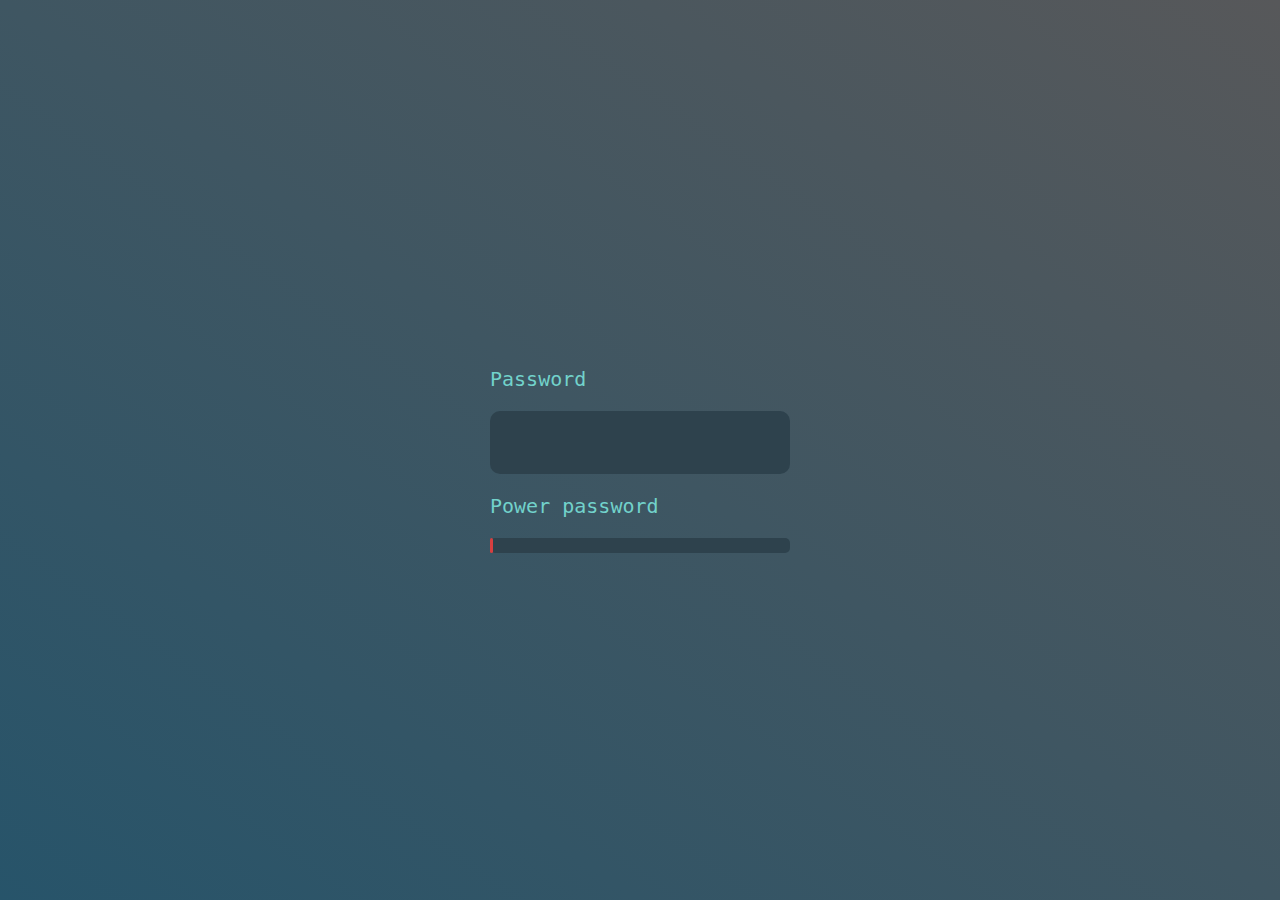
<file: PowerPass/index.html>
<!DOCTYPE html>
<html lang="en">
<head>
    <meta charset="UTF-8">
    <meta http-equiv="X-UA-Compatible" content="IE=edge">
    <meta name="viewport" content="width=device-width, initial-scale=1.0">
    <title>Document</title>
    <link rel="stylesheet" href="style.css">
</head>
<body>
    
    <div class="group">
        <label for="">Password</label>
        <input type="text" id="password">
        <label for="">Power password</label>
        <div class="power-container">
            <div id="power-point"></div>
        </div>
    </div>


    <script src="script.js"></script>
</body>
</html>
</file>
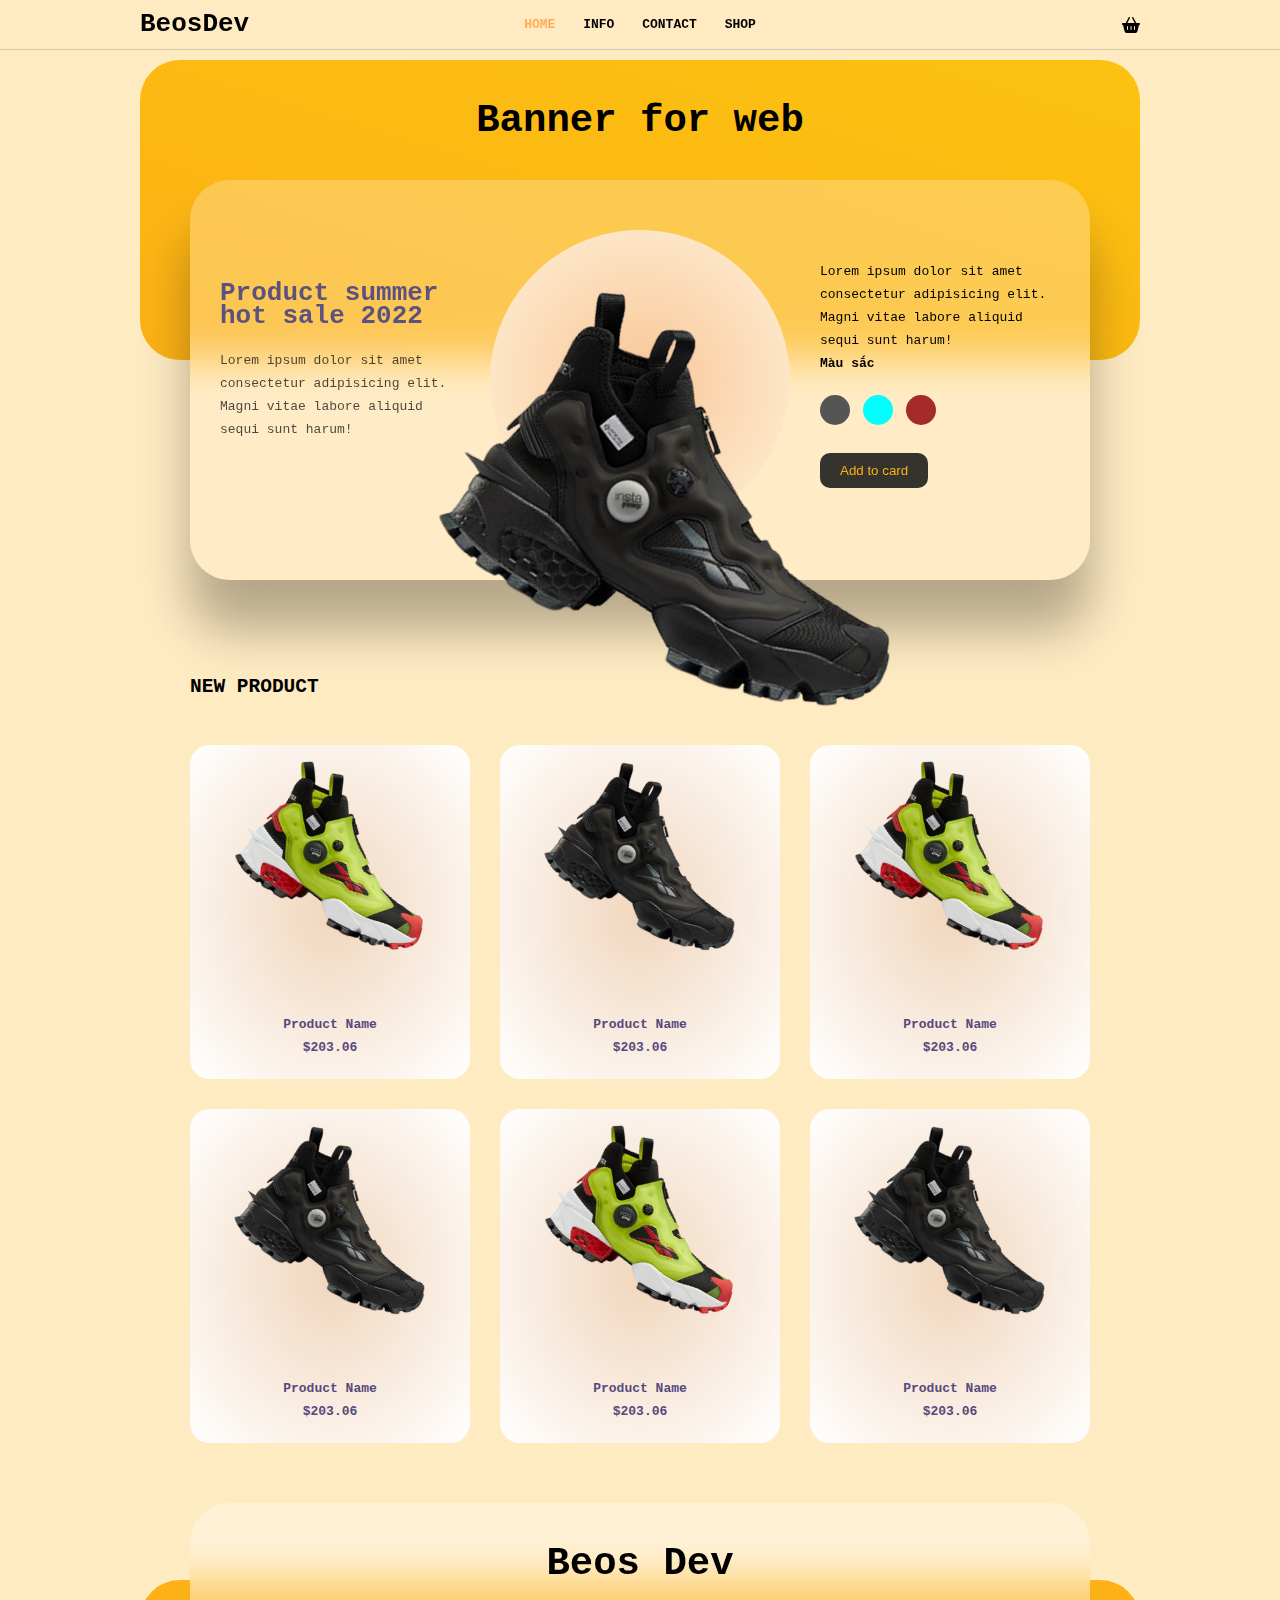
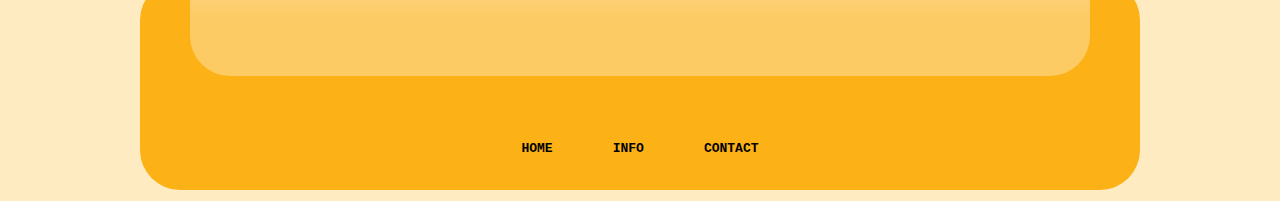
<file: Shoes/index.html>
<!DOCTYPE html>
<html lang="en">
<head>
    <meta charset="UTF-8">
    <meta http-equiv="X-UA-Compatible" content="IE=edge">
    <meta name="viewport" content="width=device-width, initial-scale=1.0">
    <title>Shoes</title>
    <link rel="stylesheet" href="style.css">
    <link rel="stylesheet" href="https://cdnjs.cloudflare.com/ajax/libs/font-awesome/6.2.0/css/all.min.css">
</head>
<body>
    <header>
        <div class="box">
            <div class="logo">
                BeosDev
            </div>
            <div class="menu">
                <ul>
                    <li class="active">HOME</li>
                    <li>INFO</li>
                    <li>CONTACT</li>
                    <li>SHOP</li>
                </ul>
            </div>
            <div class="shop">
                <i class="fa-solid fa-basket-shopping"></i>
            </div>
        </div>
    </header>
    <div class="container">
        <div class="banner">
            <div class="title">
                Banner for web
            </div>
            <div class="detail">
               <div class="info">
                 <h2>Product summer hot sale 2022</h2>
                 <div class="des">
                    <!-- lorem 15 -->
                   Lorem ipsum dolor sit amet consectetur adipisicing elit. 
                   Magni vitae labore aliquid sequi sunt harum!
                 </div>
               </div>
               <div class="img">
                <img src="black.png" alt="">
              </div>
              <div class="option">
               Lorem ipsum dolor sit amet consectetur adipisicing elit. 
                   Magni vitae labore aliquid sequi sunt harum!
                   <br>
                   <b>Màu sắc</b> <br>
                   <div class="ellipse" style="background-color:#555"></div>
                   <div class="ellipse" style="background-color:aqua"></div>
                   <div class="ellipse" style="background-color:brown"></div>
                   <br>
                   <button class="card">Add to card</button>
              </div>
            </div>
        </div>


        <!-- list item -->
        <div class="list">
            <h2>NEW PRODUCT</h2>
            <div class="item">
                <img src="green.png">
                <div class="content">
                   <div class="title">Product Name</div>
                    <div class="price">$203.06</div>
                </div>
            </div>

            <div class="item">
                <img src="black.png">
                <div class="content">
                   <div class="title">Product Name</div>
                    <div class="price">$203.06</div>
                </div>
            </div>

            <div class="item">
                <img src="green.png">
                <div class="content">
                   <div class="title">Product Name</div>
                    <div class="price">$203.06</div>
                </div>
            </div>

            <div class="item">
                <img src="black.png">
                <div class="content">
                   <div class="title">Product Name</div>
                    <div class="price">$203.06</div>
                </div>
            </div>

            <div class="item">
                <img src="green.png">
                <div class="content">
                   <div class="title">Product Name</div>
                    <div class="price">$203.06</div>
                </div>
            </div>

            <div class="item">
                <img src="black.png">
                <div class="content">
                   <div class="title">Product Name</div>
                    <div class="price">$203.06</div>
                </div>
            </div>

        </div>
    </div>
    <footer>
       <div class="title">
        Beos Dev
       </div>
       <ul class="menuBottom">
            <li>HOME</li>
            <li>INFO</li>
            <li>CONTACT</li>
       </ul>
    </footer>

</body>
</html>
</file>
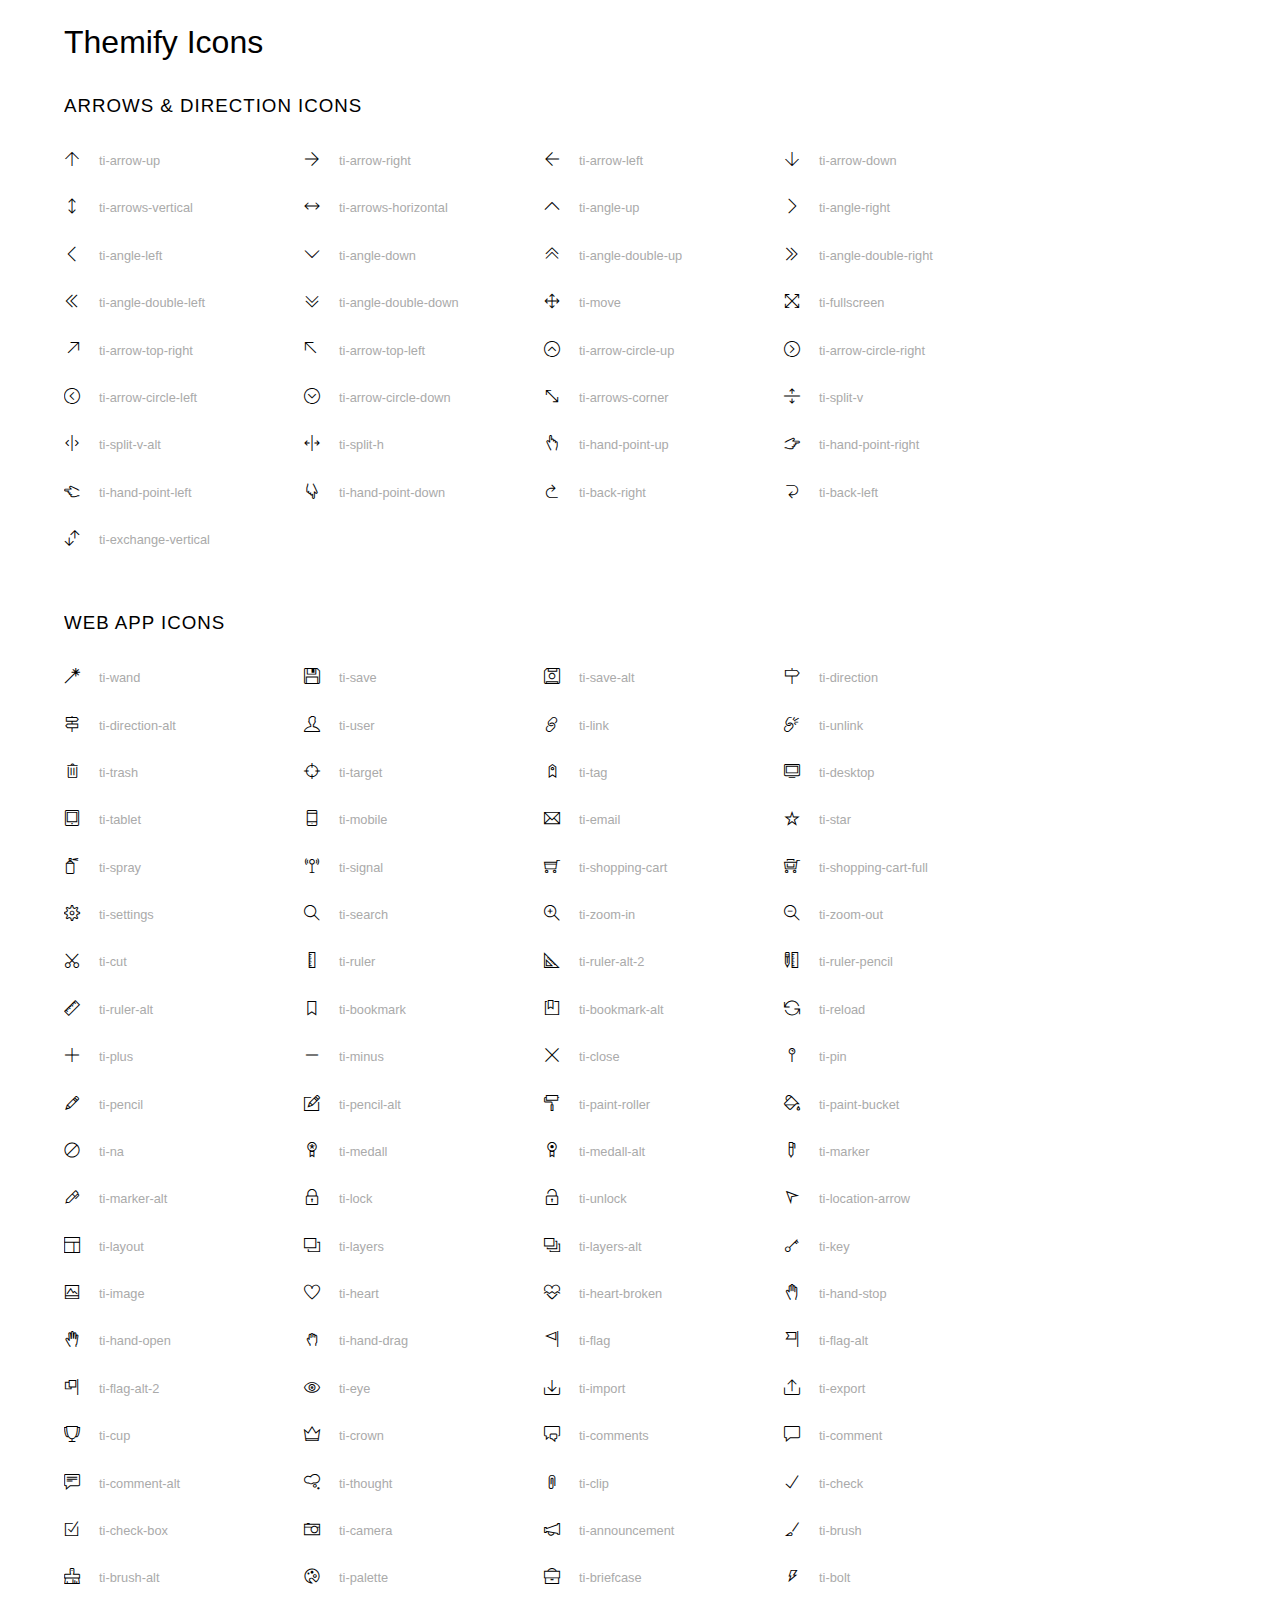
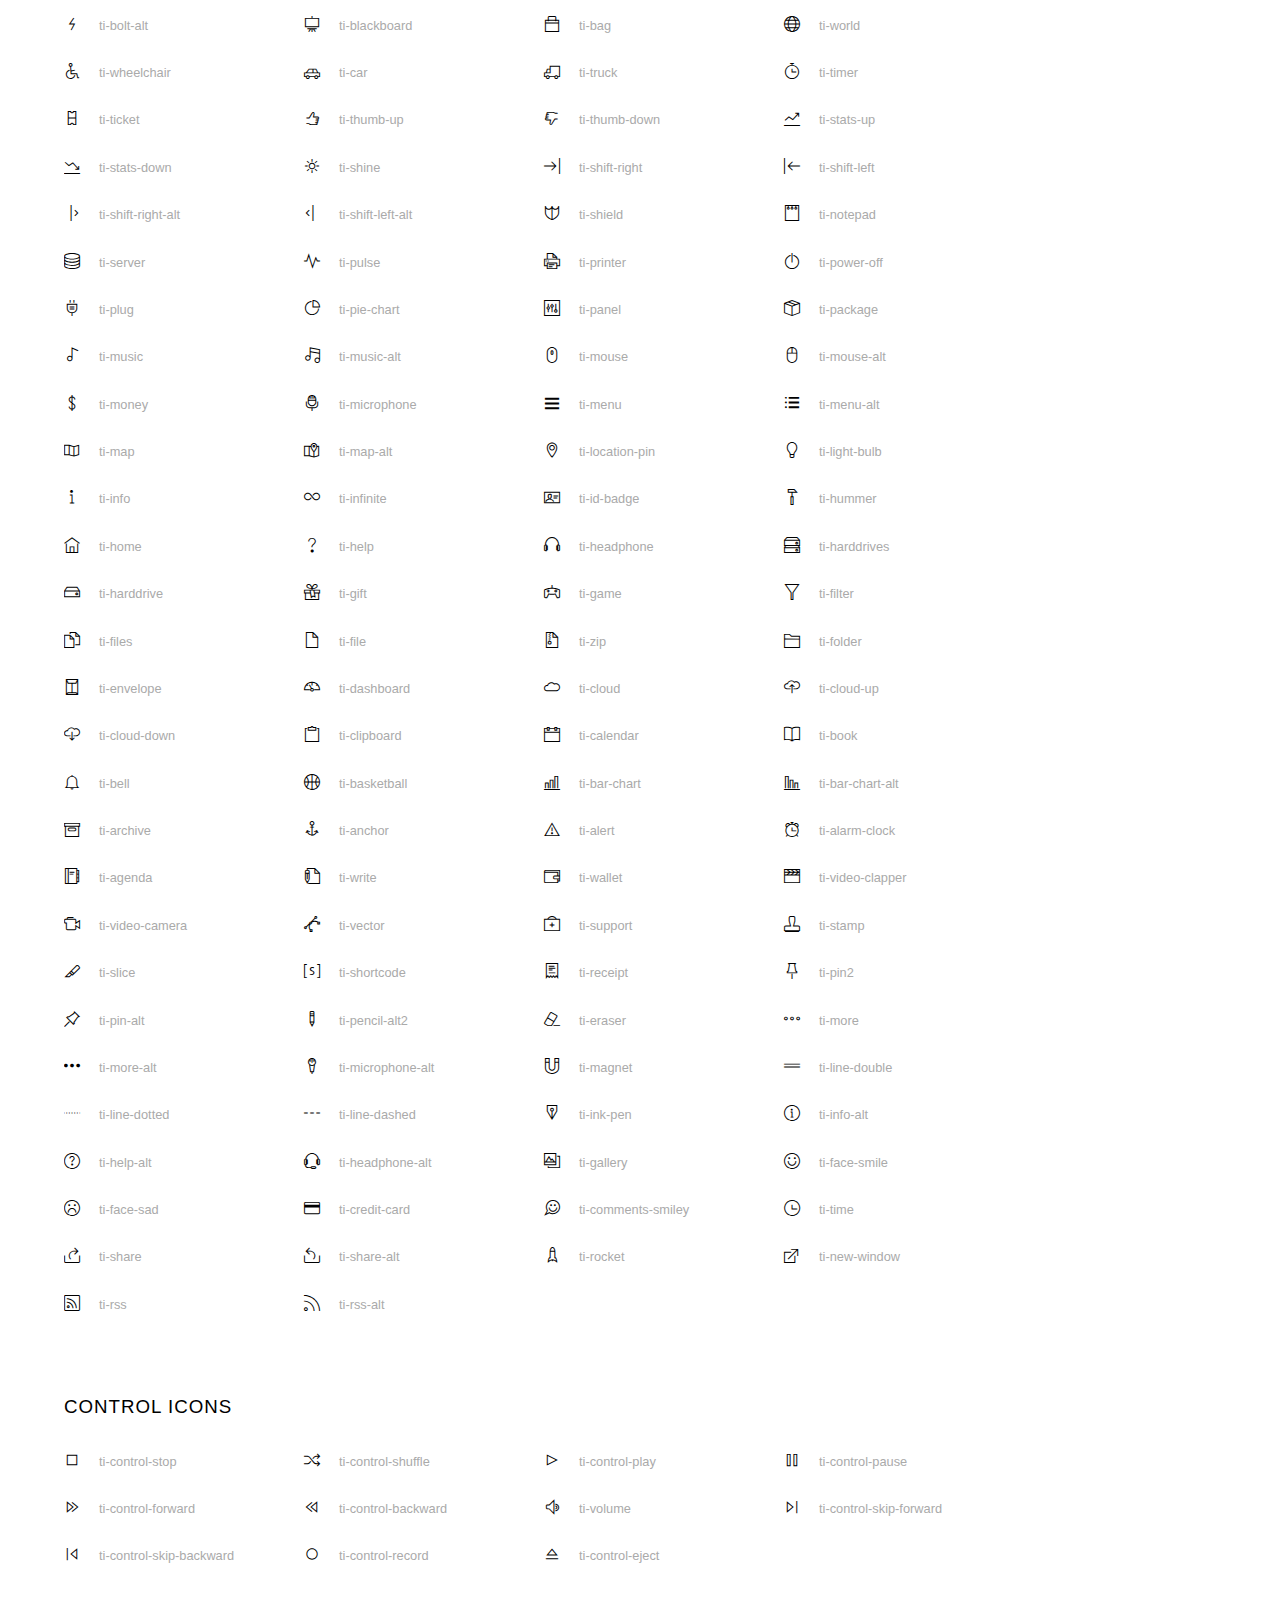
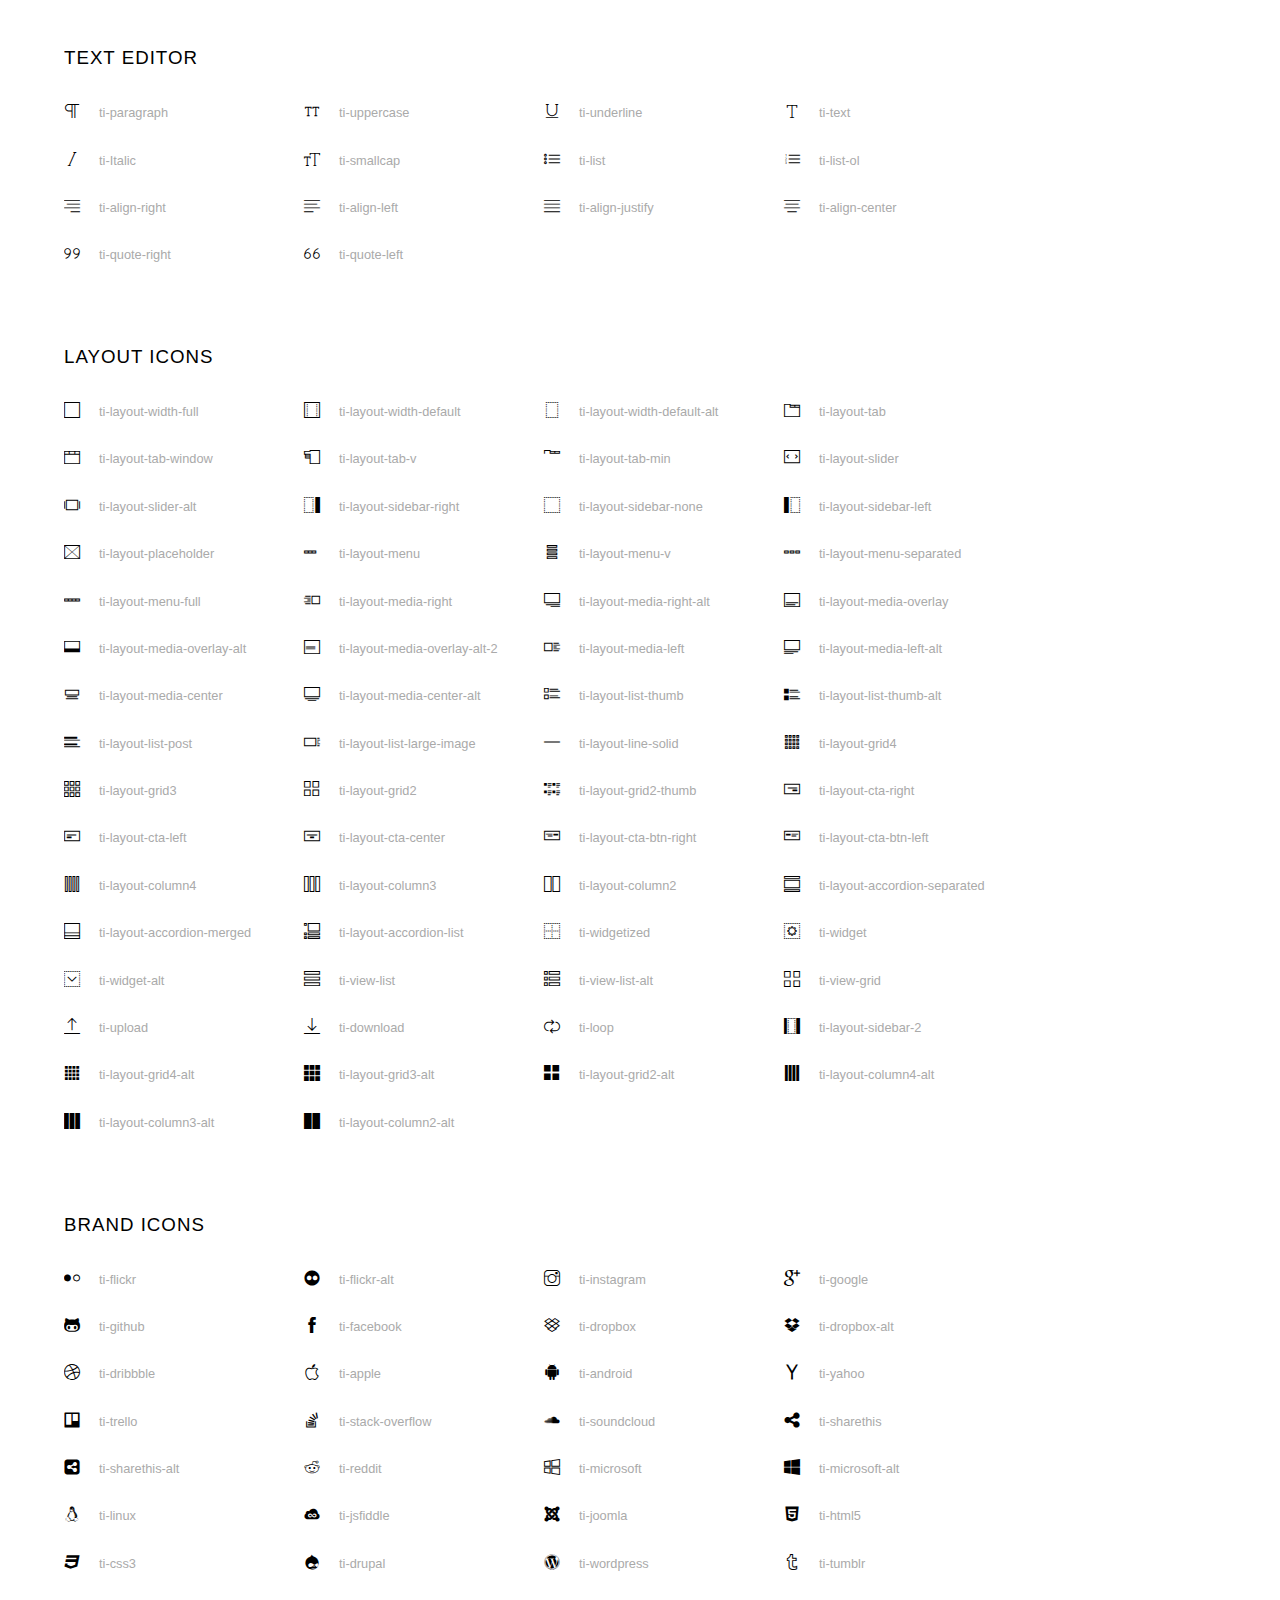
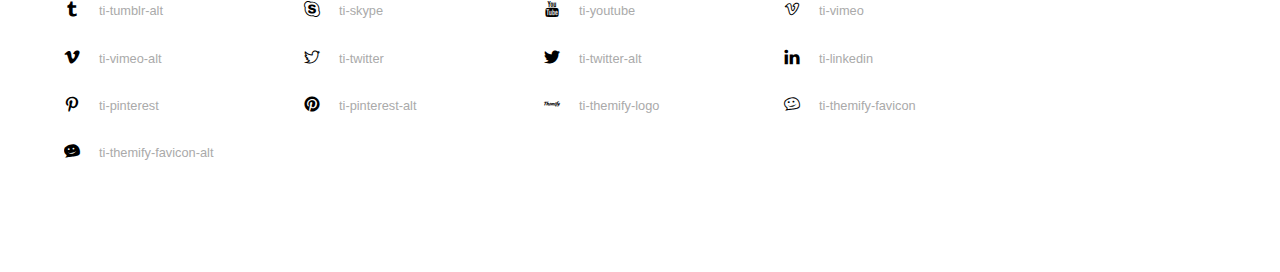
<file: TheBand/assets/font/themify-icons/index.html>
<!doctype html>
<html>
<head>
	<meta charset="utf-8">
	<title>Themify Icon Font</title>
	<meta name="viewport" content="width=device-width">
	<link rel="stylesheet" href="demo-files/demo.css">
	<link rel="stylesheet" href="themify-icons.css">
	<!--[if lt IE 8]><!-->
	<link rel="stylesheet" href="ie7/ie7.css">
	<!--<![endif]-->
</head>
<body>
	<h1>Themify Icons</h1>

	<div class="icon-section">

		<div class="icon-section">
			<h3>Arrows &amp; Direction Icons </h3>

			<div class="icon-container">
				<span class="ti-arrow-up"></span><span class="icon-name"> ti-arrow-up</span>
			</div>
			<div class="icon-container">
				<span class="ti-arrow-right"></span><span class="icon-name"> ti-arrow-right</span>
			</div>
			<div class="icon-container">
				<span class="ti-arrow-left"></span><span class="icon-name"> ti-arrow-left</span>
			</div>
			<div class="icon-container">
				<span class="ti-arrow-down"></span><span class="icon-name"> ti-arrow-down</span>
			</div>
			<div class="icon-container">
				<span class="ti-arrows-vertical"></span><span class="icon-name"> ti-arrows-vertical</span>
			</div>
			<div class="icon-container">
				<span class="ti-arrows-horizontal"></span><span class="icon-name"> ti-arrows-horizontal</span>
			</div>
			<div class="icon-container">
				<span class="ti-angle-up"></span><span class="icon-name"> ti-angle-up</span>
			</div>
			<div class="icon-container">
				<span class="ti-angle-right"></span><span class="icon-name"> ti-angle-right</span>
			</div>
			<div class="icon-container">
				<span class="ti-angle-left"></span><span class="icon-name"> ti-angle-left</span>
			</div>
			<div class="icon-container">
				<span class="ti-angle-down"></span><span class="icon-name"> ti-angle-down</span>
			</div>	
			<div class="icon-container">
				<span class="ti-angle-double-up"></span><span class="icon-name"> ti-angle-double-up</span>
			</div>
			<div class="icon-container">
				<span class="ti-angle-double-right"></span><span class="icon-name"> ti-angle-double-right</span>
			</div>
			<div class="icon-container">
				<span class="ti-angle-double-left"></span><span class="icon-name"> ti-angle-double-left</span>
			</div>
			<div class="icon-container">
				<span class="ti-angle-double-down"></span><span class="icon-name"> ti-angle-double-down</span>
			</div>					
			<div class="icon-container">
				<span class="ti-move"></span><span class="icon-name"> ti-move</span>
			</div>
			<div class="icon-container">
				<span class="ti-fullscreen"></span><span class="icon-name"> ti-fullscreen</span>
			</div>
			<div class="icon-container">
				<span class="ti-arrow-top-right"></span><span class="icon-name"> ti-arrow-top-right</span>
			</div>
			<div class="icon-container">
				<span class="ti-arrow-top-left"></span><span class="icon-name"> ti-arrow-top-left</span>
			</div>
			<div class="icon-container">
				<span class="ti-arrow-circle-up"></span><span class="icon-name"> ti-arrow-circle-up</span>
			</div>
			<div class="icon-container">
				<span class="ti-arrow-circle-right"></span><span class="icon-name"> ti-arrow-circle-right</span>
			</div>
			<div class="icon-container">
				<span class="ti-arrow-circle-left"></span><span class="icon-name"> ti-arrow-circle-left</span>
			</div>
			<div class="icon-container">
				<span class="ti-arrow-circle-down"></span><span class="icon-name"> ti-arrow-circle-down</span>
			</div>
			<div class="icon-container">
				<span class="ti-arrows-corner"></span><span class="icon-name"> ti-arrows-corner</span>
			</div>
			<div class="icon-container">
				<span class="ti-split-v"></span><span class="icon-name"> ti-split-v</span>
			</div>

			<div class="icon-container">
				<span class="ti-split-v-alt"></span><span class="icon-name"> ti-split-v-alt</span>
			</div>
			<div class="icon-container">
				<span class="ti-split-h"></span><span class="icon-name"> ti-split-h</span>
			</div>
			<div class="icon-container">
				<span class="ti-hand-point-up"></span><span class="icon-name"> ti-hand-point-up</span>
			</div>
			<div class="icon-container">
				<span class="ti-hand-point-right"></span><span class="icon-name"> ti-hand-point-right</span>
			</div>
			<div class="icon-container">
				<span class="ti-hand-point-left"></span><span class="icon-name"> ti-hand-point-left</span>
			</div>
			<div class="icon-container">
				<span class="ti-hand-point-down"></span><span class="icon-name"> ti-hand-point-down</span>
			</div>
			<div class="icon-container">
				<span class="ti-back-right"></span><span class="icon-name"> ti-back-right</span>
			</div>
			<div class="icon-container">
				<span class="ti-back-left"></span><span class="icon-name"> ti-back-left</span>
			</div>
			<div class="icon-container">
				<span class="ti-exchange-vertical"></span><span class="icon-name"> ti-exchange-vertical</span>
			</div>

		</div> <!-- Arrows Icons -->



		<h3>Web App Icons</h3>
		
		<div class="icon-section">

			<div class="icon-container">
				<span class="ti-wand"></span><span class="icon-name"> ti-wand</span>
			</div>
			<div class="icon-container">
				<span class="ti-save"></span><span class="icon-name"> ti-save</span>
			</div>
			<div class="icon-container">
				<span class="ti-save-alt"></span><span class="icon-name"> ti-save-alt</span>
			</div>

			<div class="icon-container">
				<span class="ti-direction"></span><span class="icon-name"> ti-direction</span>
			</div>
			<div class="icon-container">
				<span class="ti-direction-alt"></span><span class="icon-name"> ti-direction-alt</span>
			</div>
			<div class="icon-container">
				<span class="ti-user"></span><span class="icon-name"> ti-user</span>
			</div>
			<div class="icon-container">
				<span class="ti-link"></span><span class="icon-name"> ti-link</span>
			</div>
			<div class="icon-container">
				<span class="ti-unlink"></span><span class="icon-name"> ti-unlink</span>
			</div>
			<div class="icon-container">
				<span class="ti-trash"></span><span class="icon-name"> ti-trash</span>
			</div>
			<div class="icon-container">
				<span class="ti-target"></span><span class="icon-name"> ti-target</span>
			</div>
			<div class="icon-container">
				<span class="ti-tag"></span><span class="icon-name"> ti-tag</span>
			</div>
			<div class="icon-container">
				<span class="ti-desktop"></span><span class="icon-name"> ti-desktop</span>
			</div>
			<div class="icon-container">
				<span class="ti-tablet"></span><span class="icon-name"> ti-tablet</span>
			</div>
			<div class="icon-container">
				<span class="ti-mobile"></span><span class="icon-name"> ti-mobile</span>
			</div>
			<div class="icon-container">
				<span class="ti-email"></span><span class="icon-name"> ti-email</span>
			</div>	
			<div class="icon-container">
				<span class="ti-star"></span><span class="icon-name"> ti-star</span>
			</div>
			<div class="icon-container">
				<span class="ti-spray"></span><span class="icon-name"> ti-spray</span>
			</div>
			<div class="icon-container">
				<span class="ti-signal"></span><span class="icon-name"> ti-signal</span>
			</div>
			<div class="icon-container">
				<span class="ti-shopping-cart"></span><span class="icon-name"> ti-shopping-cart</span>
			</div>
			<div class="icon-container">
				<span class="ti-shopping-cart-full"></span><span class="icon-name"> ti-shopping-cart-full</span>
			</div>
			<div class="icon-container">
				<span class="ti-settings"></span><span class="icon-name"> ti-settings</span>
			</div>
			<div class="icon-container">
				<span class="ti-search"></span><span class="icon-name"> ti-search</span>
			</div>
			<div class="icon-container">
				<span class="ti-zoom-in"></span><span class="icon-name"> ti-zoom-in</span>
			</div>
			<div class="icon-container">
				<span class="ti-zoom-out"></span><span class="icon-name"> ti-zoom-out</span>
			</div>
			<div class="icon-container">
				<span class="ti-cut"></span><span class="icon-name"> ti-cut</span>
			</div>
			<div class="icon-container">
				<span class="ti-ruler"></span><span class="icon-name"> ti-ruler</span>
			</div>
			<div class="icon-container">
				<span class="ti-ruler-alt-2"></span><span class="icon-name"> ti-ruler-alt-2</span>
			</div>			
			<div class="icon-container">
				<span class="ti-ruler-pencil"></span><span class="icon-name"> ti-ruler-pencil</span>
			</div>
			<div class="icon-container">
				<span class="ti-ruler-alt"></span><span class="icon-name"> ti-ruler-alt</span>
			</div>
			<div class="icon-container">
				<span class="ti-bookmark"></span><span class="icon-name"> ti-bookmark</span>
			</div>
			<div class="icon-container">
				<span class="ti-bookmark-alt"></span><span class="icon-name"> ti-bookmark-alt</span>
			</div>
			<div class="icon-container">
				<span class="ti-reload"></span><span class="icon-name"> ti-reload</span>
			</div>
			<div class="icon-container">
				<span class="ti-plus"></span><span class="icon-name"> ti-plus</span>
			</div>
			<div class="icon-container">
				<span class="ti-minus"></span><span class="icon-name"> ti-minus</span>
			</div>
			<div class="icon-container">
				<span class="ti-close"></span><span class="icon-name"> ti-close</span>
			</div>			
			<div class="icon-container">
				<span class="ti-pin"></span><span class="icon-name"> ti-pin</span>
			</div>
			<div class="icon-container">
				<span class="ti-pencil"></span><span class="icon-name"> ti-pencil</span>
			</div>
					
		  	<div class="icon-container">
				<span class="ti-pencil-alt"></span><span class="icon-name"> ti-pencil-alt</span>
			</div>
			<div class="icon-container">
				<span class="ti-paint-roller"></span><span class="icon-name"> ti-paint-roller</span>
			</div>
			<div class="icon-container">
				<span class="ti-paint-bucket"></span><span class="icon-name"> ti-paint-bucket</span>
			</div>
			<div class="icon-container">
				<span class="ti-na"></span><span class="icon-name"> ti-na</span>
			</div>
			<div class="icon-container">
				<span class="ti-medall"></span><span class="icon-name"> ti-medall</span>
			</div>
			<div class="icon-container">
				<span class="ti-medall-alt"></span><span class="icon-name"> ti-medall-alt</span>
			</div>
			<div class="icon-container">
				<span class="ti-marker"></span><span class="icon-name"> ti-marker</span>
			</div>
			<div class="icon-container">
				<span class="ti-marker-alt"></span><span class="icon-name"> ti-marker-alt</span>
			</div>

			<div class="icon-container">
				<span class="ti-lock"></span><span class="icon-name"> ti-lock</span>
			</div>
			<div class="icon-container">
				<span class="ti-unlock"></span><span class="icon-name"> ti-unlock</span>
			</div>
			<div class="icon-container">
				<span class="ti-location-arrow"></span><span class="icon-name"> ti-location-arrow</span>
			</div>
			<div class="icon-container">
				<span class="ti-layout"></span><span class="icon-name"> ti-layout</span>
			</div>
			<div class="icon-container">
				<span class="ti-layers"></span><span class="icon-name"> ti-layers</span>
			</div>
			<div class="icon-container">
				<span class="ti-layers-alt"></span><span class="icon-name"> ti-layers-alt</span>
			</div>
			<div class="icon-container">
				<span class="ti-key"></span><span class="icon-name"> ti-key</span>
			</div>
			<div class="icon-container">
				<span class="ti-image"></span><span class="icon-name"> ti-image</span>
			</div>
			<div class="icon-container">
				<span class="ti-heart"></span><span class="icon-name"> ti-heart</span>
			</div>
			<div class="icon-container">
				<span class="ti-heart-broken"></span><span class="icon-name"> ti-heart-broken</span>
			</div>
			<div class="icon-container">
				<span class="ti-hand-stop"></span><span class="icon-name"> ti-hand-stop</span>
			</div>
			<div class="icon-container">
				<span class="ti-hand-open"></span><span class="icon-name"> ti-hand-open</span>
			</div>
			<div class="icon-container">
				<span class="ti-hand-drag"></span><span class="icon-name"> ti-hand-drag</span>
			</div>
			<div class="icon-container">
				<span class="ti-flag"></span><span class="icon-name"> ti-flag</span>
			</div>
			<div class="icon-container">
				<span class="ti-flag-alt"></span><span class="icon-name"> ti-flag-alt</span>
			</div>
			<div class="icon-container">
				<span class="ti-flag-alt-2"></span><span class="icon-name"> ti-flag-alt-2</span>
			</div>
			<div class="icon-container">
				<span class="ti-eye"></span><span class="icon-name"> ti-eye</span>
			</div>
			<div class="icon-container">
				<span class="ti-import"></span><span class="icon-name"> ti-import</span>
			</div>			
			<div class="icon-container">
				<span class="ti-export"></span><span class="icon-name"> ti-export</span>
			</div>
			<div class="icon-container">
				<span class="ti-cup"></span><span class="icon-name"> ti-cup</span>
			</div>
			<div class="icon-container">
				<span class="ti-crown"></span><span class="icon-name"> ti-crown</span>
			</div>
			<div class="icon-container">
				<span class="ti-comments"></span><span class="icon-name"> ti-comments</span>
			</div>
			<div class="icon-container">
				<span class="ti-comment"></span><span class="icon-name"> ti-comment</span>
			</div>
			<div class="icon-container">
				<span class="ti-comment-alt"></span><span class="icon-name"> ti-comment-alt</span>
			</div>
			<div class="icon-container">
				<span class="ti-thought"></span><span class="icon-name"> ti-thought</span>
			</div>			
			<div class="icon-container">
				<span class="ti-clip"></span><span class="icon-name"> ti-clip</span>
			</div>

			<div class="icon-container">
				<span class="ti-check"></span><span class="icon-name"> ti-check</span>
			</div>
			<div class="icon-container">
				<span class="ti-check-box"></span><span class="icon-name"> ti-check-box</span>
			</div>
			<div class="icon-container">
				<span class="ti-camera"></span><span class="icon-name"> ti-camera</span>
			</div>
			<div class="icon-container">
				<span class="ti-announcement"></span><span class="icon-name"> ti-announcement</span>
			</div>
			<div class="icon-container">
				<span class="ti-brush"></span><span class="icon-name"> ti-brush</span>
			</div>
			<div class="icon-container">
				<span class="ti-brush-alt"></span><span class="icon-name"> ti-brush-alt</span>
			</div>
			<div class="icon-container">
				<span class="ti-palette"></span><span class="icon-name"> ti-palette</span>
			</div>			
			<div class="icon-container">
				<span class="ti-briefcase"></span><span class="icon-name"> ti-briefcase</span>
			</div>
			<div class="icon-container">
				<span class="ti-bolt"></span><span class="icon-name"> ti-bolt</span>
			</div>
			<div class="icon-container">
				<span class="ti-bolt-alt"></span><span class="icon-name"> ti-bolt-alt</span>
			</div>
			<div class="icon-container">
				<span class="ti-blackboard"></span><span class="icon-name"> ti-blackboard</span>
			</div>
			<div class="icon-container">
				<span class="ti-bag"></span><span class="icon-name"> ti-bag</span>
			</div>
			<div class="icon-container">
				<span class="ti-world"></span><span class="icon-name"> ti-world</span>
			</div>
			<div class="icon-container">
				<span class="ti-wheelchair"></span><span class="icon-name"> ti-wheelchair</span>
			</div>
			<div class="icon-container">
				<span class="ti-car"></span><span class="icon-name"> ti-car</span>
			</div>
			<div class="icon-container">
				<span class="ti-truck"></span><span class="icon-name"> ti-truck</span>
			</div>
			<div class="icon-container">
				<span class="ti-timer"></span><span class="icon-name"> ti-timer</span>
			</div>
			<div class="icon-container">
				<span class="ti-ticket"></span><span class="icon-name"> ti-ticket</span>
			</div>
			<div class="icon-container">
				<span class="ti-thumb-up"></span><span class="icon-name"> ti-thumb-up</span>
			</div>
			<div class="icon-container">
				<span class="ti-thumb-down"></span><span class="icon-name"> ti-thumb-down</span>
			</div>

			<div class="icon-container">
				<span class="ti-stats-up"></span><span class="icon-name"> ti-stats-up</span>
			</div>
			<div class="icon-container">
				<span class="ti-stats-down"></span><span class="icon-name"> ti-stats-down</span>
			</div>
			<div class="icon-container">
				<span class="ti-shine"></span><span class="icon-name"> ti-shine</span>
			</div>
			<div class="icon-container">
				<span class="ti-shift-right"></span><span class="icon-name"> ti-shift-right</span>
			</div>
			<div class="icon-container">
				<span class="ti-shift-left"></span><span class="icon-name"> ti-shift-left</span>
			</div>

			<div class="icon-container">
				<span class="ti-shift-right-alt"></span><span class="icon-name"> ti-shift-right-alt</span>
			</div>
			<div class="icon-container">
				<span class="ti-shift-left-alt"></span><span class="icon-name"> ti-shift-left-alt</span>
			</div>
			<div class="icon-container">
				<span class="ti-shield"></span><span class="icon-name"> ti-shield</span>
			</div>
			<div class="icon-container">
				<span class="ti-notepad"></span><span class="icon-name"> ti-notepad</span>
			</div>
			<div class="icon-container">
				<span class="ti-server"></span><span class="icon-name"> ti-server</span>
			</div>

			<div class="icon-container">
				<span class="ti-pulse"></span><span class="icon-name"> ti-pulse</span>
			</div>
			<div class="icon-container">
				<span class="ti-printer"></span><span class="icon-name"> ti-printer</span>
			</div>
			<div class="icon-container">
				<span class="ti-power-off"></span><span class="icon-name"> ti-power-off</span>
			</div>
			<div class="icon-container">
				<span class="ti-plug"></span><span class="icon-name"> ti-plug</span>
			</div>
			<div class="icon-container">
				<span class="ti-pie-chart"></span><span class="icon-name"> ti-pie-chart</span>
			</div>

			<div class="icon-container">
				<span class="ti-panel"></span><span class="icon-name"> ti-panel</span>
			</div>
			<div class="icon-container">
				<span class="ti-package"></span><span class="icon-name"> ti-package</span>
			</div>
			<div class="icon-container">
				<span class="ti-music"></span><span class="icon-name"> ti-music</span>
			</div>
			<div class="icon-container">
				<span class="ti-music-alt"></span><span class="icon-name"> ti-music-alt</span>
			</div>
			<div class="icon-container">
				<span class="ti-mouse"></span><span class="icon-name"> ti-mouse</span>
			</div>
			<div class="icon-container">
				<span class="ti-mouse-alt"></span><span class="icon-name"> ti-mouse-alt</span>
			</div>
			<div class="icon-container">
				<span class="ti-money"></span><span class="icon-name"> ti-money</span>
			</div>
			<div class="icon-container">
				<span class="ti-microphone"></span><span class="icon-name"> ti-microphone</span>
			</div>
			<div class="icon-container">
				<span class="ti-menu"></span><span class="icon-name"> ti-menu</span>
			</div>
			<div class="icon-container">
				<span class="ti-menu-alt"></span><span class="icon-name"> ti-menu-alt</span>
			</div>
			<div class="icon-container">
				<span class="ti-map"></span><span class="icon-name"> ti-map</span>
			</div>
			<div class="icon-container">
				<span class="ti-map-alt"></span><span class="icon-name"> ti-map-alt</span>
			</div>

			<div class="icon-container">
				<span class="ti-location-pin"></span><span class="icon-name"> ti-location-pin</span>
			</div>

			<div class="icon-container">
				<span class="ti-light-bulb"></span><span class="icon-name"> ti-light-bulb</span>
			</div>
			<div class="icon-container">
				<span class="ti-info"></span><span class="icon-name"> ti-info</span>
			</div>
			<div class="icon-container">
				<span class="ti-infinite"></span><span class="icon-name"> ti-infinite</span>
			</div>
			<div class="icon-container">
				<span class="ti-id-badge"></span><span class="icon-name"> ti-id-badge</span>
			</div>
			<div class="icon-container">
				<span class="ti-hummer"></span><span class="icon-name"> ti-hummer</span>
			</div>
			<div class="icon-container">
				<span class="ti-home"></span><span class="icon-name"> ti-home</span>
			</div>
			<div class="icon-container">
				<span class="ti-help"></span><span class="icon-name"> ti-help</span>
			</div>
			<div class="icon-container">
				<span class="ti-headphone"></span><span class="icon-name"> ti-headphone</span>
			</div>
			<div class="icon-container">
				<span class="ti-harddrives"></span><span class="icon-name"> ti-harddrives</span>
			</div>
			<div class="icon-container">
				<span class="ti-harddrive"></span><span class="icon-name"> ti-harddrive</span>
			</div>
			<div class="icon-container">
				<span class="ti-gift"></span><span class="icon-name"> ti-gift</span>
			</div>
			<div class="icon-container">
				<span class="ti-game"></span><span class="icon-name"> ti-game</span>
			</div>
			<div class="icon-container">
				<span class="ti-filter"></span><span class="icon-name"> ti-filter</span>
			</div>
			<div class="icon-container">
				<span class="ti-files"></span><span class="icon-name"> ti-files</span>
			</div>
			<div class="icon-container">
				<span class="ti-file"></span><span class="icon-name"> ti-file</span>
			</div>
			<div class="icon-container">
				<span class="ti-zip"></span><span class="icon-name"> ti-zip</span>
			</div>
			<div class="icon-container">
				<span class="ti-folder"></span><span class="icon-name"> ti-folder</span>
			</div>			
			<div class="icon-container">
				<span class="ti-envelope"></span><span class="icon-name"> ti-envelope</span>
			</div>


			<div class="icon-container">
				<span class="ti-dashboard"></span><span class="icon-name"> ti-dashboard</span>
			</div>
			<div class="icon-container">
				<span class="ti-cloud"></span><span class="icon-name"> ti-cloud</span>
			</div>
			<div class="icon-container">
				<span class="ti-cloud-up"></span><span class="icon-name"> ti-cloud-up</span>
			</div>
			<div class="icon-container">
				<span class="ti-cloud-down"></span><span class="icon-name"> ti-cloud-down</span>
			</div>
			<div class="icon-container">
				<span class="ti-clipboard"></span><span class="icon-name"> ti-clipboard</span>
			</div>
			<div class="icon-container">
				<span class="ti-calendar"></span><span class="icon-name"> ti-calendar</span>
			</div>
			<div class="icon-container">
				<span class="ti-book"></span><span class="icon-name"> ti-book</span>
			</div>
			<div class="icon-container">
				<span class="ti-bell"></span><span class="icon-name"> ti-bell</span>
			</div>
			<div class="icon-container">
				<span class="ti-basketball"></span><span class="icon-name"> ti-basketball</span>
			</div>
			<div class="icon-container">
				<span class="ti-bar-chart"></span><span class="icon-name"> ti-bar-chart</span>
			</div>
			<div class="icon-container">
				<span class="ti-bar-chart-alt"></span><span class="icon-name"> ti-bar-chart-alt</span>
			</div>


			<div class="icon-container">
				<span class="ti-archive"></span><span class="icon-name"> ti-archive</span>
			</div>
			<div class="icon-container">
				<span class="ti-anchor"></span><span class="icon-name"> ti-anchor</span>
			</div>

			<div class="icon-container">
				<span class="ti-alert"></span><span class="icon-name"> ti-alert</span>
			</div>
			<div class="icon-container">
				<span class="ti-alarm-clock"></span><span class="icon-name"> ti-alarm-clock</span>
			</div>
			<div class="icon-container">
				<span class="ti-agenda"></span><span class="icon-name"> ti-agenda</span>
			</div>
			<div class="icon-container">
				<span class="ti-write"></span><span class="icon-name"> ti-write</span>
			</div>

			<div class="icon-container">
				<span class="ti-wallet"></span><span class="icon-name"> ti-wallet</span>
			</div>
			<div class="icon-container">
				<span class="ti-video-clapper"></span><span class="icon-name"> ti-video-clapper</span>
			</div>
			<div class="icon-container">
				<span class="ti-video-camera"></span><span class="icon-name"> ti-video-camera</span>
			</div>
			<div class="icon-container">
				<span class="ti-vector"></span><span class="icon-name"> ti-vector</span>
			</div>

			<div class="icon-container">
				<span class="ti-support"></span><span class="icon-name"> ti-support</span>
			</div>
			<div class="icon-container">
				<span class="ti-stamp"></span><span class="icon-name"> ti-stamp</span>
			</div>
			<div class="icon-container">
				<span class="ti-slice"></span><span class="icon-name"> ti-slice</span>
			</div>
			<div class="icon-container">
				<span class="ti-shortcode"></span><span class="icon-name"> ti-shortcode</span>
			</div>
			<div class="icon-container">
				<span class="ti-receipt"></span><span class="icon-name"> ti-receipt</span>
			</div>
			<div class="icon-container">
				<span class="ti-pin2"></span><span class="icon-name"> ti-pin2</span>
			</div>
			<div class="icon-container">
				<span class="ti-pin-alt"></span><span class="icon-name"> ti-pin-alt</span>
			</div>
			<div class="icon-container">
				<span class="ti-pencil-alt2"></span><span class="icon-name"> ti-pencil-alt2</span>
			</div>
			<div class="icon-container">
				<span class="ti-eraser"></span><span class="icon-name"> ti-eraser</span>
			</div>			
			<div class="icon-container">
				<span class="ti-more"></span><span class="icon-name"> ti-more</span>
			</div>
			<div class="icon-container">
				<span class="ti-more-alt"></span><span class="icon-name"> ti-more-alt</span>
			</div>
			<div class="icon-container">
				<span class="ti-microphone-alt"></span><span class="icon-name"> ti-microphone-alt</span>
			</div>
			<div class="icon-container">
				<span class="ti-magnet"></span><span class="icon-name"> ti-magnet</span>
			</div>
			<div class="icon-container">
				<span class="ti-line-double"></span><span class="icon-name"> ti-line-double</span>
			</div>
			<div class="icon-container">
				<span class="ti-line-dotted"></span><span class="icon-name"> ti-line-dotted</span>
			</div>
			<div class="icon-container">
				<span class="ti-line-dashed"></span><span class="icon-name"> ti-line-dashed</span>
			</div>

			<div class="icon-container">
				<span class="ti-ink-pen"></span><span class="icon-name"> ti-ink-pen</span>
			</div>
			<div class="icon-container">
				<span class="ti-info-alt"></span><span class="icon-name"> ti-info-alt</span>
			</div>
			<div class="icon-container">
				<span class="ti-help-alt"></span><span class="icon-name"> ti-help-alt</span>
			</div>
			<div class="icon-container">
				<span class="ti-headphone-alt"></span><span class="icon-name"> ti-headphone-alt</span>
			</div>

			<div class="icon-container">
				<span class="ti-gallery"></span><span class="icon-name"> ti-gallery</span>
			</div>
			<div class="icon-container">
				<span class="ti-face-smile"></span><span class="icon-name"> ti-face-smile</span>
			</div>
			<div class="icon-container">
				<span class="ti-face-sad"></span><span class="icon-name"> ti-face-sad</span>
			</div>
			<div class="icon-container">
				<span class="ti-credit-card"></span><span class="icon-name"> ti-credit-card</span>
			</div>
			<div class="icon-container">
				<span class="ti-comments-smiley"></span><span class="icon-name"> ti-comments-smiley</span>
			</div>
			<div class="icon-container">
				<span class="ti-time"></span><span class="icon-name"> ti-time</span>
			</div>
			<div class="icon-container">
				<span class="ti-share"></span><span class="icon-name"> ti-share</span>
			</div>
			<div class="icon-container">
				<span class="ti-share-alt"></span><span class="icon-name"> ti-share-alt</span>
			</div>
			<div class="icon-container">
				<span class="ti-rocket"></span><span class="icon-name"> ti-rocket</span>
			</div>

			<div class="icon-container">
				<span class="ti-new-window"></span><span class="icon-name"> ti-new-window</span>
			</div>

			<div class="icon-container">
				<span class="ti-rss"></span><span class="icon-name"> ti-rss</span>
			</div>

			<div class="icon-container">
				<span class="ti-rss-alt"></span><span class="icon-name"> ti-rss-alt</span>
			</div>
			
		</div><!-- Web App Icons -->


		<div class="icon-section">
			<h3>Control Icons</h3>
			<div class="icon-container">
				<span class="ti-control-stop"></span><span class="icon-name"> ti-control-stop</span>
			</div>
			<div class="icon-container">
				<span class="ti-control-shuffle"></span><span class="icon-name"> ti-control-shuffle</span>
			</div>
			<div class="icon-container">
				<span class="ti-control-play"></span><span class="icon-name"> ti-control-play</span>
			</div>
			<div class="icon-container">
				<span class="ti-control-pause"></span><span class="icon-name"> ti-control-pause</span>
			</div>
			<div class="icon-container">
				<span class="ti-control-forward"></span><span class="icon-name"> ti-control-forward</span>
			</div>
			<div class="icon-container">
				<span class="ti-control-backward"></span><span class="icon-name"> ti-control-backward</span>
			</div>	
			<div class="icon-container">
				<span class="ti-volume"></span><span class="icon-name"> ti-volume</span>
			</div>
			<div class="icon-container">
				<span class="ti-control-skip-forward"></span><span class="icon-name"> ti-control-skip-forward</span>
			</div>
			<div class="icon-container">
				<span class="ti-control-skip-backward"></span><span class="icon-name"> ti-control-skip-backward</span>
			</div>
			<div class="icon-container">
				<span class="ti-control-record"></span><span class="icon-name"> ti-control-record</span>
			</div>
			<div class="icon-container">
				<span class="ti-control-eject"></span><span class="icon-name"> ti-control-eject</span>
			</div>			
		</div> <!-- Control Icons -->


		<div class="icon-section">
			<h3>Text Editor</h3>

			<div class="icon-container">
				<span class="ti-paragraph"></span><span class="icon-name"> ti-paragraph</span>
			</div>
			<div class="icon-container">
				<span class="ti-uppercase"></span><span class="icon-name"> ti-uppercase</span>
			</div>

			<div class="icon-container">
				<span class="ti-underline"></span><span class="icon-name"> ti-underline</span>
			</div>
			<div class="icon-container">
				<span class="ti-text"></span><span class="icon-name"> ti-text</span>
			</div>
			<div class="icon-container">
				<span class="ti-Italic"></span><span class="icon-name"> ti-Italic</span>
			</div>
			<div class="icon-container">
				<span class="ti-smallcap"></span><span class="icon-name"> ti-smallcap</span>
			</div>
			<div class="icon-container">
				<span class="ti-list"></span><span class="icon-name"> ti-list</span>
			</div>
			<div class="icon-container">
				<span class="ti-list-ol"></span><span class="icon-name"> ti-list-ol</span>
			</div>
			<div class="icon-container">
				<span class="ti-align-right"></span><span class="icon-name"> ti-align-right</span>
			</div>
			<div class="icon-container">
				<span class="ti-align-left"></span><span class="icon-name"> ti-align-left</span>
			</div>
			<div class="icon-container">
				<span class="ti-align-justify"></span><span class="icon-name"> ti-align-justify</span>
			</div>
			<div class="icon-container">
				<span class="ti-align-center"></span><span class="icon-name"> ti-align-center</span>
			</div>
			<div class="icon-container">
				<span class="ti-quote-right"></span><span class="icon-name"> ti-quote-right</span>
			</div>
			<div class="icon-container">
				<span class="ti-quote-left"></span><span class="icon-name"> ti-quote-left</span>
			</div>

		</div> <!-- Text Editor -->



		<div class="icon-section">
			<h3>Layout Icons</h3>
			<div class="icon-container">
				<span class="ti-layout-width-full"></span><span class="icon-name"> ti-layout-width-full</span>
			</div>
			<div class="icon-container">
				<span class="ti-layout-width-default"></span><span class="icon-name"> ti-layout-width-default</span>
			</div>
			<div class="icon-container">
				<span class="ti-layout-width-default-alt"></span><span class="icon-name"> ti-layout-width-default-alt</span>
			</div>
			<div class="icon-container">
				<span class="ti-layout-tab"></span><span class="icon-name"> ti-layout-tab</span>
			</div>
			<div class="icon-container">
				<span class="ti-layout-tab-window"></span><span class="icon-name"> ti-layout-tab-window</span>
			</div>
			<div class="icon-container">
				<span class="ti-layout-tab-v"></span><span class="icon-name"> ti-layout-tab-v</span>
			</div>
			<div class="icon-container">
				<span class="ti-layout-tab-min"></span><span class="icon-name"> ti-layout-tab-min</span>
			</div>
			<div class="icon-container">
				<span class="ti-layout-slider"></span><span class="icon-name"> ti-layout-slider</span>
			</div>
			<div class="icon-container">
				<span class="ti-layout-slider-alt"></span><span class="icon-name"> ti-layout-slider-alt</span>
			</div>
			<div class="icon-container">
				<span class="ti-layout-sidebar-right"></span><span class="icon-name"> ti-layout-sidebar-right</span>
			</div>
			<div class="icon-container">
				<span class="ti-layout-sidebar-none"></span><span class="icon-name"> ti-layout-sidebar-none</span>
			</div>
			<div class="icon-container">
				<span class="ti-layout-sidebar-left"></span><span class="icon-name"> ti-layout-sidebar-left</span>
			</div>
			<div class="icon-container">
				<span class="ti-layout-placeholder"></span><span class="icon-name"> ti-layout-placeholder</span>
			</div>
			<div class="icon-container">
				<span class="ti-layout-menu"></span><span class="icon-name"> ti-layout-menu</span>
			</div>
			<div class="icon-container">
				<span class="ti-layout-menu-v"></span><span class="icon-name"> ti-layout-menu-v</span>
			</div>
			<div class="icon-container">
				<span class="ti-layout-menu-separated"></span><span class="icon-name"> ti-layout-menu-separated</span>
			</div>
			<div class="icon-container">
				<span class="ti-layout-menu-full"></span><span class="icon-name"> ti-layout-menu-full</span>
			</div>
			<div class="icon-container">
				<span class="ti-layout-media-right"></span><span class="icon-name"> ti-layout-media-right</span>
			</div>
			<div class="icon-container">
				<span class="ti-layout-media-right-alt"></span><span class="icon-name"> ti-layout-media-right-alt</span>
			</div>
			<div class="icon-container">
				<span class="ti-layout-media-overlay"></span><span class="icon-name"> ti-layout-media-overlay</span>
			</div>
			<div class="icon-container">
				<span class="ti-layout-media-overlay-alt"></span><span class="icon-name"> ti-layout-media-overlay-alt</span>
			</div>
			<div class="icon-container">
				<span class="ti-layout-media-overlay-alt-2"></span><span class="icon-name"> ti-layout-media-overlay-alt-2</span>
			</div>
			<div class="icon-container">
				<span class="ti-layout-media-left"></span><span class="icon-name"> ti-layout-media-left</span>
			</div>
			<div class="icon-container">
				<span class="ti-layout-media-left-alt"></span><span class="icon-name"> ti-layout-media-left-alt</span>
			</div>
			<div class="icon-container">
				<span class="ti-layout-media-center"></span><span class="icon-name"> ti-layout-media-center</span>
			</div>
			<div class="icon-container">
				<span class="ti-layout-media-center-alt"></span><span class="icon-name"> ti-layout-media-center-alt</span>
			</div>
			<div class="icon-container">
				<span class="ti-layout-list-thumb"></span><span class="icon-name"> ti-layout-list-thumb</span>
			</div>
			<div class="icon-container">
				<span class="ti-layout-list-thumb-alt"></span><span class="icon-name"> ti-layout-list-thumb-alt</span>
			</div>
			<div class="icon-container">
				<span class="ti-layout-list-post"></span><span class="icon-name"> ti-layout-list-post</span>
			</div>
			<div class="icon-container">
				<span class="ti-layout-list-large-image"></span><span class="icon-name"> ti-layout-list-large-image</span>
			</div>
			<div class="icon-container">
				<span class="ti-layout-line-solid"></span><span class="icon-name"> ti-layout-line-solid</span>
			</div>
			<div class="icon-container">
				<span class="ti-layout-grid4"></span><span class="icon-name"> ti-layout-grid4</span>
			</div>
			<div class="icon-container">
				<span class="ti-layout-grid3"></span><span class="icon-name"> ti-layout-grid3</span>
			</div>
			<div class="icon-container">
				<span class="ti-layout-grid2"></span><span class="icon-name"> ti-layout-grid2</span>
			</div>
			<div class="icon-container">
				<span class="ti-layout-grid2-thumb"></span><span class="icon-name"> ti-layout-grid2-thumb</span>
			</div>
			<div class="icon-container">
				<span class="ti-layout-cta-right"></span><span class="icon-name"> ti-layout-cta-right</span>
			</div>
			<div class="icon-container">
				<span class="ti-layout-cta-left"></span><span class="icon-name"> ti-layout-cta-left</span>
			</div>
			<div class="icon-container">
				<span class="ti-layout-cta-center"></span><span class="icon-name"> ti-layout-cta-center</span>
			</div>
			<div class="icon-container">
				<span class="ti-layout-cta-btn-right"></span><span class="icon-name"> ti-layout-cta-btn-right</span>
			</div>
			<div class="icon-container">
				<span class="ti-layout-cta-btn-left"></span><span class="icon-name"> ti-layout-cta-btn-left</span>
			</div>
			<div class="icon-container">
				<span class="ti-layout-column4"></span><span class="icon-name"> ti-layout-column4</span>
			</div>
			<div class="icon-container">
				<span class="ti-layout-column3"></span><span class="icon-name"> ti-layout-column3</span>
			</div>
			<div class="icon-container">
				<span class="ti-layout-column2"></span><span class="icon-name"> ti-layout-column2</span>
			</div>
			<div class="icon-container">
				<span class="ti-layout-accordion-separated"></span><span class="icon-name"> ti-layout-accordion-separated</span>
			</div>
			<div class="icon-container">
				<span class="ti-layout-accordion-merged"></span><span class="icon-name"> ti-layout-accordion-merged</span>
			</div>
			<div class="icon-container">
				<span class="ti-layout-accordion-list"></span><span class="icon-name"> ti-layout-accordion-list</span>
			</div>
			<div class="icon-container">
				<span class="ti-widgetized"></span><span class="icon-name"> ti-widgetized</span>
			</div>
			<div class="icon-container">
				<span class="ti-widget"></span><span class="icon-name"> ti-widget</span>
			</div>
			<div class="icon-container">
				<span class="ti-widget-alt"></span><span class="icon-name"> ti-widget-alt</span>
			</div>
			<div class="icon-container">
				<span class="ti-view-list"></span><span class="icon-name"> ti-view-list</span>
			</div>
			<div class="icon-container">
				<span class="ti-view-list-alt"></span><span class="icon-name"> ti-view-list-alt</span>
			</div>
			<div class="icon-container">
				<span class="ti-view-grid"></span><span class="icon-name"> ti-view-grid</span>
			</div>
			<div class="icon-container">
				<span class="ti-upload"></span><span class="icon-name"> ti-upload</span>
			</div>
			<div class="icon-container">
				<span class="ti-download"></span><span class="icon-name"> ti-download</span>
			</div>	
			<div class="icon-container">
				<span class="ti-loop"></span><span class="icon-name"> ti-loop</span>
			</div>
			<div class="icon-container">
				<span class="ti-layout-sidebar-2"></span><span class="icon-name"> ti-layout-sidebar-2</span>
			</div>
			<div class="icon-container">
				<span class="ti-layout-grid4-alt"></span><span class="icon-name"> ti-layout-grid4-alt</span>
			</div>
			<div class="icon-container">
				<span class="ti-layout-grid3-alt"></span><span class="icon-name"> ti-layout-grid3-alt</span>
			</div>
			<div class="icon-container">
				<span class="ti-layout-grid2-alt"></span><span class="icon-name"> ti-layout-grid2-alt</span>
			</div>
			<div class="icon-container">
				<span class="ti-layout-column4-alt"></span><span class="icon-name"> ti-layout-column4-alt</span>
			</div>
			<div class="icon-container">
				<span class="ti-layout-column3-alt"></span><span class="icon-name"> ti-layout-column3-alt</span>
			</div>
			<div class="icon-container">
				<span class="ti-layout-column2-alt"></span><span class="icon-name"> ti-layout-column2-alt</span>
			</div>		


		</div> <!-- Layout Icons -->


		<div class="icon-section">
			<h3>Brand Icons</h3>

			<div class="icon-container">
				<span class="ti-flickr"></span><span class="icon-name"> ti-flickr</span>
			</div>
			<div class="icon-container">
				<span class="ti-flickr-alt"></span><span class="icon-name"> ti-flickr-alt</span>
			</div>			
			<div class="icon-container">
				<span class="ti-instagram"></span><span class="icon-name"> ti-instagram</span>
			</div>
			<div class="icon-container">
				<span class="ti-google"></span><span class="icon-name"> ti-google</span>
			</div>
			<div class="icon-container">
				<span class="ti-github"></span><span class="icon-name"> ti-github</span>
			</div>

			<div class="icon-container">
				<span class="ti-facebook"></span><span class="icon-name"> ti-facebook</span>
			</div>
			<div class="icon-container">
				<span class="ti-dropbox"></span><span class="icon-name"> ti-dropbox</span>
			</div>
			<div class="icon-container">
				<span class="ti-dropbox-alt"></span><span class="icon-name"> ti-dropbox-alt</span>
			</div>
			<div class="icon-container">
				<span class="ti-dribbble"></span><span class="icon-name"> ti-dribbble</span>
			</div>
			<div class="icon-container">
				<span class="ti-apple"></span><span class="icon-name"> ti-apple</span>
			</div>
			<div class="icon-container">
				<span class="ti-android"></span><span class="icon-name"> ti-android</span>
			</div>
			<div class="icon-container">
				<span class="ti-yahoo"></span><span class="icon-name"> ti-yahoo</span>
			</div>
			<div class="icon-container">
				<span class="ti-trello"></span><span class="icon-name"> ti-trello</span>
			</div>
			<div class="icon-container">
				<span class="ti-stack-overflow"></span><span class="icon-name"> ti-stack-overflow</span>
			</div>
			<div class="icon-container">
				<span class="ti-soundcloud"></span><span class="icon-name"> ti-soundcloud</span>
			</div>
			<div class="icon-container">
				<span class="ti-sharethis"></span><span class="icon-name"> ti-sharethis</span>
			</div>
			<div class="icon-container">
				<span class="ti-sharethis-alt"></span><span class="icon-name"> ti-sharethis-alt</span>
			</div>
			<div class="icon-container">
				<span class="ti-reddit"></span><span class="icon-name"> ti-reddit</span>
			</div>

			<div class="icon-container">
				<span class="ti-microsoft"></span><span class="icon-name"> ti-microsoft</span>
			</div>
			<div class="icon-container">
				<span class="ti-microsoft-alt"></span><span class="icon-name"> ti-microsoft-alt</span>
			</div>
			<div class="icon-container">
				<span class="ti-linux"></span><span class="icon-name"> ti-linux</span>
			</div>
			<div class="icon-container">
				<span class="ti-jsfiddle"></span><span class="icon-name"> ti-jsfiddle</span>
			</div>
			<div class="icon-container">
				<span class="ti-joomla"></span><span class="icon-name"> ti-joomla</span>
			</div>
			<div class="icon-container">
				<span class="ti-html5"></span><span class="icon-name"> ti-html5</span>
			</div>
			<div class="icon-container">
				<span class="ti-css3"></span><span class="icon-name"> ti-css3</span>
			</div>	
			<div class="icon-container">
				<span class="ti-drupal"></span><span class="icon-name"> ti-drupal</span>
			</div>
			<div class="icon-container">
				<span class="ti-wordpress"></span><span class="icon-name"> ti-wordpress</span>
			</div>		
			<div class="icon-container">
				<span class="ti-tumblr"></span><span class="icon-name"> ti-tumblr</span>
			</div>
			<div class="icon-container">
				<span class="ti-tumblr-alt"></span><span class="icon-name"> ti-tumblr-alt</span>
			</div>
			<div class="icon-container">
				<span class="ti-skype"></span><span class="icon-name"> ti-skype</span>
			</div>
			<div class="icon-container">
				<span class="ti-youtube"></span><span class="icon-name"> ti-youtube</span>
			</div>
			<div class="icon-container">
				<span class="ti-vimeo"></span><span class="icon-name"> ti-vimeo</span>
			</div>
			<div class="icon-container">
				<span class="ti-vimeo-alt"></span><span class="icon-name"> ti-vimeo-alt</span>
			</div>			
			<div class="icon-container">
				<span class="ti-twitter"></span><span class="icon-name"> ti-twitter</span>
			</div>
			<div class="icon-container">
				<span class="ti-twitter-alt"></span><span class="icon-name"> ti-twitter-alt</span>
			</div>
			<div class="icon-container">
				<span class="ti-linkedin"></span><span class="icon-name"> ti-linkedin</span>
			</div>
			<div class="icon-container">
				<span class="ti-pinterest"></span><span class="icon-name"> ti-pinterest</span>
			</div>

			<div class="icon-container">
				<span class="ti-pinterest-alt"></span><span class="icon-name"> ti-pinterest-alt</span>
			</div>
			<div class="icon-container">
				<span class="ti-themify-logo"></span><span class="icon-name"> ti-themify-logo</span>
			</div>
			<div class="icon-container">
				<span class="ti-themify-favicon"></span><span class="icon-name"> ti-themify-favicon</span>
			</div>
			<div class="icon-container">
				<span class="ti-themify-favicon-alt"></span><span class="icon-name"> ti-themify-favicon-alt</span>
			</div>

		</div> <!-- brand Icons -->

	</div>

</body>
</html>
</file>
<file: PowerPass/style.css>
body{
    margin: 0;
    font-family: monospace;
    min-height: 100vh;
    display: flex;
    justify-content: center;
    align-items: center;
    background-image: linear-gradient(
        to top right,
        #27546A, #57585A
    );
    color:#72D2CB;
    font-size: 20px;
}
.group{
    width:300px;
}
.group label{
    display: block;
    padding:20px 0;
}
.group input{
    border:none;
    outline: none;
    padding:20px;
    width:calc(100% - 40px);
    border-radius: 10px;
    background-color: #2E424D;
    color:#72D2CB;
    font-size: 20px;
}
.group .power-container{
    background-color: #2E424D;
    width:100%;
    height:15px;
    border-radius: 5px;
}
.group .power-container #power-point{
    background-color: #D73F40;
    width:1%;
    height: 100%;
    border-radius: 5px;
    transition: 0.5s;
}
</file>
<file: Shoes/style.css>
body{
    background-color: #FFEBC2;
    font-family: monospace;
    margin: 0;
   line-height: 23px;
}
.container-fuild{
    width:1000px;
    border-radius: 30px;
    margin:auto;
    max-width: 100%;
}
header{
    position: fixed;
    width:100%;
    border-bottom:1px solid #00000026;
    top:0%;
    z-index: 1;
    background-color: #FFEBC255;
    backdrop-filter: blur(20px);

}
.box{
    width:1000px;
    max-width: 100%;
    display: grid;
    grid-template-columns: 200px auto 200px;
    margin: auto;
}
header .box div{
    display: flex;
    align-items: center;
}
header .logo{
    font-weight: bold;
    font-size: xx-large;
    justify-content: left!important;
}
header .menu{
    justify-content: center;
}
header .menu ul{
    padding:0;
    list-style: none;
}
header .menu ul li{
    display: inline-block;
    font-weight: bold;
    margin:0 10px;
}
header .menu ul .active{
    color:#FFAB59;
}
header .shop{
   justify-content: right!important;
}
.container{
    width:1000px;
    max-width: 100%;
    margin: 60px auto;
}
.container .banner{
    width:100%;
    height: 600px;
    position: relative;
}
.container .banner .title{
    position: absolute;
    top:0;
    background-color: #FDBC0C;
    background-image: linear-gradient(to top right,#FCB116, #FCC210);
    width:100%;
    height: calc(50% - 50px);
    border-radius: 40px;
    text-align: center;
    padding-top:50px;
    font-weight: bold;
    font-size: xxx-large;
}
.container .banner .detail{
    position: absolute;
    top:20%;
    background-color: #FFEECE55;
    backdrop-filter: blur(20px);
    width: calc(90%);
    left:5%;
    border-radius: 40px;
    display: grid;
    grid-template-columns: auto 300px auto;
    grid-template-rows: 300px;
    padding:50px 0;
    box-shadow: 0 50px 50px #0000004A;
}
.container .banner .detail .info h2{
    color:#5B5280;
    font-weight: bold;
    font-size: xx-large;
}
.container .banner .detail .info,
.container .banner .detail .option{
    padding:30px;
    overflow: hidden;
}
.container .banner .detail .info .des{
   opacity: 0.7;
}
.container .banner .detail .img{
    background-color: #fff;
    border-radius: 50%;
    background-image: radial-gradient(#F8C697, #FFF2D9);
    transform: rotate(25deg);
}
.ellipse{
    width:30px;
    height:30px;
    margin:20px 5px 20px 0;
    display: inline-block;
    border-radius: 50%;
}
.card{
    background-color: #34332E;
    color:#FCB116;
    padding:10px 20px;
    border-radius: 10px;
    border:none;
}
.container .list{
    width:90%;
    margin:auto;
    display: grid;
    grid-template-columns: auto auto auto;
    column-gap: 30px;
    row-gap: 30px;
}
.container .list .item{
    background-image: radial-gradient(#f1d6bc, #fff);
    text-align: center;
    border-radius: 20px;
}

.container .list .item img{
    width:80%;
    transform:rotate(30deg) translate(20px);
}
.container .list h2{
    grid-column-start: 1;
    grid-column-end: 4;
}

.container .list .item .content{
    padding:50px 0 20px;
    color:#57497C;
    font-weight: bold;
}
footer{
    width:1000px;
    max-width: 100%;
    margin: auto;
    height:300px;
    position: relative;
}
footer .title{
    background-color: #ffffff55;
    position: absolute;
    width:90%;
    left:5%;
    padding:50px 0 100px;
    text-align: center;
    font-weight: bold;
    font-size: xxx-large;
    border-radius: 40px;
    z-index: 2;
    backdrop-filter: blur(20px);
}
footer .menuBottom{
    background-color: #FCB116;
    position: absolute;
    bottom:0;
    width:100%;
    height: 70%;
    border-radius: 40px;
    z-index: 1;
    padding:0;
    display: flex;
    justify-content: center;
    align-items: end;
    list-style: none;
}
footer .menuBottom li{
    padding:30px;
    font-weight: bold;
}
</file>
<file: TheBand/assets/font/themify-icons/demo-files/demo.css>
body {
	font: normal 1em/1.5em Arial, Helvetica, sans-serif;
	max-width: 90%;
	margin: 30px auto 0;
}
h1, h3 {
	font-weight: normal;
}
h3 {
	font-size: 1.4;
	text-transform: uppercase;
	letter-spacing: 1px;
}

.icon-section {
	margin: 0 0 3em;
	clear: both;
	overflow: hidden;
}
.icon-container {
	width: 240px; 
	padding: .7em 0;
	float: left; 
	position: relative;
	text-align: left;
}
.icon-container [class^="ti-"], 
.icon-container [class*=" ti-"] {
	color: #000;
	position: absolute;
	margin-top: 3px;
	transition: .3s;
}
.icon-container:hover [class^="ti-"],
.icon-container:hover [class*=" ti-"] {
	font-size: 2.2em;
	margin-top: -5px;
}
.icon-container:hover .icon-name {
	color: #000;
}
.icon-name {
	color: #aaa;
	margin-left: 35px;
	font-size: .8em;
	transition: .3s;
}
.icon-container:hover .icon-name {
	margin-left: 45px;
}
</file>
<file: TheBand/assets/font/themify-icons/themify-icons.css>
@font-face {
	font-family: 'themify';
	src:url('fonts/themify.eot?-fvbane');
	src:url('fonts/themify.eot?#iefix-fvbane') format('embedded-opentype'),
		url('fonts/themify.woff?-fvbane') format('woff'),
		url('fonts/themify.ttf?-fvbane') format('truetype'),
		url('fonts/themify.svg?-fvbane#themify') format('svg');
	font-weight: normal;
	font-style: normal;
}

[class^="ti-"], [class*=" ti-"] {
	font-family: 'themify';
	speak: none;
	font-style: normal;
	font-weight: normal;
	font-variant: normal;
	text-transform: none;
	line-height: 1;

	/* Better Font Rendering =========== */
	-webkit-font-smoothing: antialiased;
	-moz-osx-font-smoothing: grayscale;
}

.ti-wand:before {
	content: "\e600";
}
.ti-volume:before {
	content: "\e601";
}
.ti-user:before {
	content: "\e602";
}
.ti-unlock:before {
	content: "\e603";
}
.ti-unlink:before {
	content: "\e604";
}
.ti-trash:before {
	content: "\e605";
}
.ti-thought:before {
	content: "\e606";
}
.ti-target:before {
	content: "\e607";
}
.ti-tag:before {
	content: "\e608";
}
.ti-tablet:before {
	content: "\e609";
}
.ti-star:before {
	content: "\e60a";
}
.ti-spray:before {
	content: "\e60b";
}
.ti-signal:before {
	content: "\e60c";
}
.ti-shopping-cart:before {
	content: "\e60d";
}
.ti-shopping-cart-full:before {
	content: "\e60e";
}
.ti-settings:before {
	content: "\e60f";
}
.ti-search:before {
	content: "\e610";
}
.ti-zoom-in:before {
	content: "\e611";
}
.ti-zoom-out:before {
	content: "\e612";
}
.ti-cut:before {
	content: "\e613";
}
.ti-ruler:before {
	content: "\e614";
}
.ti-ruler-pencil:before {
	content: "\e615";
}
.ti-ruler-alt:before {
	content: "\e616";
}
.ti-bookmark:before {
	content: "\e617";
}
.ti-bookmark-alt:before {
	content: "\e618";
}
.ti-reload:before {
	content: "\e619";
}
.ti-plus:before {
	content: "\e61a";
}
.ti-pin:before {
	content: "\e61b";
}
.ti-pencil:before {
	content: "\e61c";
}
.ti-pencil-alt:before {
	content: "\e61d";
}
.ti-paint-roller:before {
	content: "\e61e";
}
.ti-paint-bucket:before {
	content: "\e61f";
}
.ti-na:before {
	content: "\e620";
}
.ti-mobile:before {
	content: "\e621";
}
.ti-minus:before {
	content: "\e622";
}
.ti-medall:before {
	content: "\e623";
}
.ti-medall-alt:before {
	content: "\e624";
}
.ti-marker:before {
	content: "\e625";
}
.ti-marker-alt:before {
	content: "\e626";
}
.ti-arrow-up:before {
	content: "\e627";
}
.ti-arrow-right:before {
	content: "\e628";
}
.ti-arrow-left:before {
	content: "\e629";
}
.ti-arrow-down:before {
	content: "\e62a";
}
.ti-lock:before {
	content: "\e62b";
}
.ti-location-arrow:before {
	content: "\e62c";
}
.ti-link:before {
	content: "\e62d";
}
.ti-layout:before {
	content: "\e62e";
}
.ti-layers:before {
	content: "\e62f";
}
.ti-layers-alt:before {
	content: "\e630";
}
.ti-key:before {
	content: "\e631";
}
.ti-import:before {
	content: "\e632";
}
.ti-image:before {
	content: "\e633";
}
.ti-heart:before {
	content: "\e634";
}
.ti-heart-broken:before {
	content: "\e635";
}
.ti-hand-stop:before {
	content: "\e636";
}
.ti-hand-open:before {
	content: "\e637";
}
.ti-hand-drag:before {
	content: "\e638";
}
.ti-folder:before {
	content: "\e639";
}
.ti-flag:before {
	content: "\e63a";
}
.ti-flag-alt:before {
	content: "\e63b";
}
.ti-flag-alt-2:before {
	content: "\e63c";
}
.ti-eye:before {
	content: "\e63d";
}
.ti-export:before {
	content: "\e63e";
}
.ti-exchange-vertical:before {
	content: "\e63f";
}
.ti-desktop:before {
	content: "\e640";
}
.ti-cup:before {
	content: "\e641";
}
.ti-crown:before {
	content: "\e642";
}
.ti-comments:before {
	content: "\e643";
}
.ti-comment:before {
	content: "\e644";
}
.ti-comment-alt:before {
	content: "\e645";
}
.ti-close:before {
	content: "\e646";
}
.ti-clip:before {
	content: "\e647";
}
.ti-angle-up:before {
	content: "\e648";
}
.ti-angle-right:before {
	content: "\e649";
}
.ti-angle-left:before {
	content: "\e64a";
}
.ti-angle-down:before {
	content: "\e64b";
}
.ti-check:before {
	content: "\e64c";
}
.ti-check-box:before {
	content: "\e64d";
}
.ti-camera:before {
	content: "\e64e";
}
.ti-announcement:before {
	content: "\e64f";
}
.ti-brush:before {
	content: "\e650";
}
.ti-briefcase:before {
	content: "\e651";
}
.ti-bolt:before {
	content: "\e652";
}
.ti-bolt-alt:before {
	content: "\e653";
}
.ti-blackboard:before {
	content: "\e654";
}
.ti-bag:before {
	content: "\e655";
}
.ti-move:before {
	content: "\e656";
}
.ti-arrows-vertical:before {
	content: "\e657";
}
.ti-arrows-horizontal:before {
	content: "\e658";
}
.ti-fullscreen:before {
	content: "\e659";
}
.ti-arrow-top-right:before {
	content: "\e65a";
}
.ti-arrow-top-left:before {
	content: "\e65b";
}
.ti-arrow-circle-up:before {
	content: "\e65c";
}
.ti-arrow-circle-right:before {
	content: "\e65d";
}
.ti-arrow-circle-left:before {
	content: "\e65e";
}
.ti-arrow-circle-down:before {
	content: "\e65f";
}
.ti-angle-double-up:before {
	content: "\e660";
}
.ti-angle-double-right:before {
	content: "\e661";
}
.ti-angle-double-left:before {
	content: "\e662";
}
.ti-angle-double-down:before {
	content: "\e663";
}
.ti-zip:before {
	content: "\e664";
}
.ti-world:before {
	content: "\e665";
}
.ti-wheelchair:before {
	content: "\e666";
}
.ti-view-list:before {
	content: "\e667";
}
.ti-view-list-alt:before {
	content: "\e668";
}
.ti-view-grid:before {
	content: "\e669";
}
.ti-uppercase:before {
	content: "\e66a";
}
.ti-upload:before {
	content: "\e66b";
}
.ti-underline:before {
	content: "\e66c";
}
.ti-truck:before {
	content: "\e66d";
}
.ti-timer:before {
	content: "\e66e";
}
.ti-ticket:before {
	content: "\e66f";
}
.ti-thumb-up:before {
	content: "\e670";
}
.ti-thumb-down:before {
	content: "\e671";
}
.ti-text:before {
	content: "\e672";
}
.ti-stats-up:before {
	content: "\e673";
}
.ti-stats-down:before {
	content: "\e674";
}
.ti-split-v:before {
	content: "\e675";
}
.ti-split-h:before {
	content: "\e676";
}
.ti-smallcap:before {
	content: "\e677";
}
.ti-shine:before {
	content: "\e678";
}
.ti-shift-right:before {
	content: "\e679";
}
.ti-shift-left:before {
	content: "\e67a";
}
.ti-shield:before {
	content: "\e67b";
}
.ti-notepad:before {
	content: "\e67c";
}
.ti-server:before {
	content: "\e67d";
}
.ti-quote-right:before {
	content: "\e67e";
}
.ti-quote-left:before {
	content: "\e67f";
}
.ti-pulse:before {
	content: "\e680";
}
.ti-printer:before {
	content: "\e681";
}
.ti-power-off:before {
	content: "\e682";
}
.ti-plug:before {
	content: "\e683";
}
.ti-pie-chart:before {
	content: "\e684";
}
.ti-paragraph:before {
	content: "\e685";
}
.ti-panel:before {
	content: "\e686";
}
.ti-package:before {
	content: "\e687";
}
.ti-music:before {
	content: "\e688";
}
.ti-music-alt:before {
	content: "\e689";
}
.ti-mouse:before {
	content: "\e68a";
}
.ti-mouse-alt:before {
	content: "\e68b";
}
.ti-money:before {
	content: "\e68c";
}
.ti-microphone:before {
	content: "\e68d";
}
.ti-menu:before {
	content: "\e68e";
}
.ti-menu-alt:before {
	content: "\e68f";
}
.ti-map:before {
	content: "\e690";
}
.ti-map-alt:before {
	content: "\e691";
}
.ti-loop:before {
	content: "\e692";
}
.ti-location-pin:before {
	content: "\e693";
}
.ti-list:before {
	content: "\e694";
}
.ti-light-bulb:before {
	content: "\e695";
}
.ti-Italic:before {
	content: "\e696";
}
.ti-info:before {
	content: "\e697";
}
.ti-infinite:before {
	content: "\e698";
}
.ti-id-badge:before {
	content: "\e699";
}
.ti-hummer:before {
	content: "\e69a";
}
.ti-home:before {
	content: "\e69b";
}
.ti-help:before {
	content: "\e69c";
}
.ti-headphone:before {
	content: "\e69d";
}
.ti-harddrives:before {
	content: "\e69e";
}
.ti-harddrive:before {
	content: "\e69f";
}
.ti-gift:before {
	content: "\e6a0";
}
.ti-game:before {
	content: "\e6a1";
}
.ti-filter:before {
	content: "\e6a2";
}
.ti-files:before {
	content: "\e6a3";
}
.ti-file:before {
	content: "\e6a4";
}
.ti-eraser:before {
	content: "\e6a5";
}
.ti-envelope:before {
	content: "\e6a6";
}
.ti-download:before {
	content: "\e6a7";
}
.ti-direction:before {
	content: "\e6a8";
}
.ti-direction-alt:before {
	content: "\e6a9";
}
.ti-dashboard:before {
	content: "\e6aa";
}
.ti-control-stop:before {
	content: "\e6ab";
}
.ti-control-shuffle:before {
	content: "\e6ac";
}
.ti-control-play:before {
	content: "\e6ad";
}
.ti-control-pause:before {
	content: "\e6ae";
}
.ti-control-forward:before {
	content: "\e6af";
}
.ti-control-backward:before {
	content: "\e6b0";
}
.ti-cloud:before {
	content: "\e6b1";
}
.ti-cloud-up:before {
	content: "\e6b2";
}
.ti-cloud-down:before {
	content: "\e6b3";
}
.ti-clipboard:before {
	content: "\e6b4";
}
.ti-car:before {
	content: "\e6b5";
}
.ti-calendar:before {
	content: "\e6b6";
}
.ti-book:before {
	content: "\e6b7";
}
.ti-bell:before {
	content: "\e6b8";
}
.ti-basketball:before {
	content: "\e6b9";
}
.ti-bar-chart:before {
	content: "\e6ba";
}
.ti-bar-chart-alt:before {
	content: "\e6bb";
}
.ti-back-right:before {
	content: "\e6bc";
}
.ti-back-left:before {
	content: "\e6bd";
}
.ti-arrows-corner:before {
	content: "\e6be";
}
.ti-archive:before {
	content: "\e6bf";
}
.ti-anchor:before {
	content: "\e6c0";
}
.ti-align-right:before {
	content: "\e6c1";
}
.ti-align-left:before {
	content: "\e6c2";
}
.ti-align-justify:before {
	content: "\e6c3";
}
.ti-align-center:before {
	content: "\e6c4";
}
.ti-alert:before {
	content: "\e6c5";
}
.ti-alarm-clock:before {
	content: "\e6c6";
}
.ti-agenda:before {
	content: "\e6c7";
}
.ti-write:before {
	content: "\e6c8";
}
.ti-window:before {
	content: "\e6c9";
}
.ti-widgetized:before {
	content: "\e6ca";
}
.ti-widget:before {
	content: "\e6cb";
}
.ti-widget-alt:before {
	content: "\e6cc";
}
.ti-wallet:before {
	content: "\e6cd";
}
.ti-video-clapper:before {
	content: "\e6ce";
}
.ti-video-camera:before {
	content: "\e6cf";
}
.ti-vector:before {
	content: "\e6d0";
}
.ti-themify-logo:before {
	content: "\e6d1";
}
.ti-themify-favicon:before {
	content: "\e6d2";
}
.ti-themify-favicon-alt:before {
	content: "\e6d3";
}
.ti-support:before {
	content: "\e6d4";
}
.ti-stamp:before {
	content: "\e6d5";
}
.ti-split-v-alt:before {
	content: "\e6d6";
}
.ti-slice:before {
	content: "\e6d7";
}
.ti-shortcode:before {
	content: "\e6d8";
}
.ti-shift-right-alt:before {
	content: "\e6d9";
}
.ti-shift-left-alt:before {
	content: "\e6da";
}
.ti-ruler-alt-2:before {
	content: "\e6db";
}
.ti-receipt:before {
	content: "\e6dc";
}
.ti-pin2:before {
	content: "\e6dd";
}
.ti-pin-alt:before {
	content: "\e6de";
}
.ti-pencil-alt2:before {
	content: "\e6df";
}
.ti-palette:before {
	content: "\e6e0";
}
.ti-more:before {
	content: "\e6e1";
}
.ti-more-alt:before {
	content: "\e6e2";
}
.ti-microphone-alt:before {
	content: "\e6e3";
}
.ti-magnet:before {
	content: "\e6e4";
}
.ti-line-double:before {
	content: "\e6e5";
}
.ti-line-dotted:before {
	content: "\e6e6";
}
.ti-line-dashed:before {
	content: "\e6e7";
}
.ti-layout-width-full:before {
	content: "\e6e8";
}
.ti-layout-width-default:before {
	content: "\e6e9";
}
.ti-layout-width-default-alt:before {
	content: "\e6ea";
}
.ti-layout-tab:before {
	content: "\e6eb";
}
.ti-layout-tab-window:before {
	content: "\e6ec";
}
.ti-layout-tab-v:before {
	content: "\e6ed";
}
.ti-layout-tab-min:before {
	content: "\e6ee";
}
.ti-layout-slider:before {
	content: "\e6ef";
}
.ti-layout-slider-alt:before {
	content: "\e6f0";
}
.ti-layout-sidebar-right:before {
	content: "\e6f1";
}
.ti-layout-sidebar-none:before {
	content: "\e6f2";
}
.ti-layout-sidebar-left:before {
	content: "\e6f3";
}
.ti-layout-placeholder:before {
	content: "\e6f4";
}
.ti-layout-menu:before {
	content: "\e6f5";
}
.ti-layout-menu-v:before {
	content: "\e6f6";
}
.ti-layout-menu-separated:before {
	content: "\e6f7";
}
.ti-layout-menu-full:before {
	content: "\e6f8";
}
.ti-layout-media-right-alt:before {
	content: "\e6f9";
}
.ti-layout-media-right:before {
	content: "\e6fa";
}
.ti-layout-media-overlay:before {
	content: "\e6fb";
}
.ti-layout-media-overlay-alt:before {
	content: "\e6fc";
}
.ti-layout-media-overlay-alt-2:before {
	content: "\e6fd";
}
.ti-layout-media-left-alt:before {
	content: "\e6fe";
}
.ti-layout-media-left:before {
	content: "\e6ff";
}
.ti-layout-media-center-alt:before {
	content: "\e700";
}
.ti-layout-media-center:before {
	content: "\e701";
}
.ti-layout-list-thumb:before {
	content: "\e702";
}
.ti-layout-list-thumb-alt:before {
	content: "\e703";
}
.ti-layout-list-post:before {
	content: "\e704";
}
.ti-layout-list-large-image:before {
	content: "\e705";
}
.ti-layout-line-solid:before {
	content: "\e706";
}
.ti-layout-grid4:before {
	content: "\e707";
}
.ti-layout-grid3:before {
	content: "\e708";
}
.ti-layout-grid2:before {
	content: "\e709";
}
.ti-layout-grid2-thumb:before {
	content: "\e70a";
}
.ti-layout-cta-right:before {
	content: "\e70b";
}
.ti-layout-cta-left:before {
	content: "\e70c";
}
.ti-layout-cta-center:before {
	content: "\e70d";
}
.ti-layout-cta-btn-right:before {
	content: "\e70e";
}
.ti-layout-cta-btn-left:before {
	content: "\e70f";
}
.ti-layout-column4:before {
	content: "\e710";
}
.ti-layout-column3:before {
	content: "\e711";
}
.ti-layout-column2:before {
	content: "\e712";
}
.ti-layout-accordion-separated:before {
	content: "\e713";
}
.ti-layout-accordion-merged:before {
	content: "\e714";
}
.ti-layout-accordion-list:before {
	content: "\e715";
}
.ti-ink-pen:before {
	content: "\e716";
}
.ti-info-alt:before {
	content: "\e717";
}
.ti-help-alt:before {
	content: "\e718";
}
.ti-headphone-alt:before {
	content: "\e719";
}
.ti-hand-point-up:before {
	content: "\e71a";
}
.ti-hand-point-right:before {
	content: "\e71b";
}
.ti-hand-point-left:before {
	content: "\e71c";
}
.ti-hand-point-down:before {
	content: "\e71d";
}
.ti-gallery:before {
	content: "\e71e";
}
.ti-face-smile:before {
	content: "\e71f";
}
.ti-face-sad:before {
	content: "\e720";
}
.ti-credit-card:before {
	content: "\e721";
}
.ti-control-skip-forward:before {
	content: "\e722";
}
.ti-control-skip-backward:before {
	content: "\e723";
}
.ti-control-record:before {
	content: "\e724";
}
.ti-control-eject:before {
	content: "\e725";
}
.ti-comments-smiley:before {
	content: "\e726";
}
.ti-brush-alt:before {
	content: "\e727";
}
.ti-youtube:before {
	content: "\e728";
}
.ti-vimeo:before {
	content: "\e729";
}
.ti-twitter:before {
	content: "\e72a";
}
.ti-time:before {
	content: "\e72b";
}
.ti-tumblr:before {
	content: "\e72c";
}
.ti-skype:before {
	content: "\e72d";
}
.ti-share:before {
	content: "\e72e";
}
.ti-share-alt:before {
	content: "\e72f";
}
.ti-rocket:before {
	content: "\e730";
}
.ti-pinterest:before {
	content: "\e731";
}
.ti-new-window:before {
	content: "\e732";
}
.ti-microsoft:before {
	content: "\e733";
}
.ti-list-ol:before {
	content: "\e734";
}
.ti-linkedin:before {
	content: "\e735";
}
.ti-layout-sidebar-2:before {
	content: "\e736";
}
.ti-layout-grid4-alt:before {
	content: "\e737";
}
.ti-layout-grid3-alt:before {
	content: "\e738";
}
.ti-layout-grid2-alt:before {
	content: "\e739";
}
.ti-layout-column4-alt:before {
	content: "\e73a";
}
.ti-layout-column3-alt:before {
	content: "\e73b";
}
.ti-layout-column2-alt:before {
	content: "\e73c";
}
.ti-instagram:before {
	content: "\e73d";
}
.ti-google:before {
	content: "\e73e";
}
.ti-github:before {
	content: "\e73f";
}
.ti-flickr:before {
	content: "\e740";
}
.ti-facebook:before {
	content: "\e741";
}
.ti-dropbox:before {
	content: "\e742";
}
.ti-dribbble:before {
	content: "\e743";
}
.ti-apple:before {
	content: "\e744";
}
.ti-android:before {
	content: "\e745";
}
.ti-save:before {
	content: "\e746";
}
.ti-save-alt:before {
	content: "\e747";
}
.ti-yahoo:before {
	content: "\e748";
}
.ti-wordpress:before {
	content: "\e749";
}
.ti-vimeo-alt:before {
	content: "\e74a";
}
.ti-twitter-alt:before {
	content: "\e74b";
}
.ti-tumblr-alt:before {
	content: "\e74c";
}
.ti-trello:before {
	content: "\e74d";
}
.ti-stack-overflow:before {
	content: "\e74e";
}
.ti-soundcloud:before {
	content: "\e74f";
}
.ti-sharethis:before {
	content: "\e750";
}
.ti-sharethis-alt:before {
	content: "\e751";
}
.ti-reddit:before {
	content: "\e752";
}
.ti-pinterest-alt:before {
	content: "\e753";
}
.ti-microsoft-alt:before {
	content: "\e754";
}
.ti-linux:before {
	content: "\e755";
}
.ti-jsfiddle:before {
	content: "\e756";
}
.ti-joomla:before {
	content: "\e757";
}
.ti-html5:before {
	content: "\e758";
}
.ti-flickr-alt:before {
	content: "\e759";
}
.ti-email:before {
	content: "\e75a";
}
.ti-drupal:before {
	content: "\e75b";
}
.ti-dropbox-alt:before {
	content: "\e75c";
}
.ti-css3:before {
	content: "\e75d";
}
.ti-rss:before {
	content: "\e75e";
}
.ti-rss-alt:before {
	content: "\e75f";
}
</file>
<file: TheBand/assets/font/themify-icons/ie7/ie7.css>
.ti-wand {
	*zoom: expression(this.runtimeStyle['zoom'] = '1', this.innerHTML = '&#xe600;');
}
.ti-volume {
	*zoom: expression(this.runtimeStyle['zoom'] = '1', this.innerHTML = '&#xe601;');
}
.ti-user {
	*zoom: expression(this.runtimeStyle['zoom'] = '1', this.innerHTML = '&#xe602;');
}
.ti-unlock {
	*zoom: expression(this.runtimeStyle['zoom'] = '1', this.innerHTML = '&#xe603;');
}
.ti-unlink {
	*zoom: expression(this.runtimeStyle['zoom'] = '1', this.innerHTML = '&#xe604;');
}
.ti-trash {
	*zoom: expression(this.runtimeStyle['zoom'] = '1', this.innerHTML = '&#xe605;');
}
.ti-thought {
	*zoom: expression(this.runtimeStyle['zoom'] = '1', this.innerHTML = '&#xe606;');
}
.ti-target {
	*zoom: expression(this.runtimeStyle['zoom'] = '1', this.innerHTML = '&#xe607;');
}
.ti-tag {
	*zoom: expression(this.runtimeStyle['zoom'] = '1', this.innerHTML = '&#xe608;');
}
.ti-tablet {
	*zoom: expression(this.runtimeStyle['zoom'] = '1', this.innerHTML = '&#xe609;');
}
.ti-star {
	*zoom: expression(this.runtimeStyle['zoom'] = '1', this.innerHTML = '&#xe60a;');
}
.ti-spray {
	*zoom: expression(this.runtimeStyle['zoom'] = '1', this.innerHTML = '&#xe60b;');
}
.ti-signal {
	*zoom: expression(this.runtimeStyle['zoom'] = '1', this.innerHTML = '&#xe60c;');
}
.ti-shopping-cart {
	*zoom: expression(this.runtimeStyle['zoom'] = '1', this.innerHTML = '&#xe60d;');
}
.ti-shopping-cart-full {
	*zoom: expression(this.runtimeStyle['zoom'] = '1', this.innerHTML = '&#xe60e;');
}
.ti-settings {
	*zoom: expression(this.runtimeStyle['zoom'] = '1', this.innerHTML = '&#xe60f;');
}
.ti-search {
	*zoom: expression(this.runtimeStyle['zoom'] = '1', this.innerHTML = '&#xe610;');
}
.ti-zoom-in {
	*zoom: expression(this.runtimeStyle['zoom'] = '1', this.innerHTML = '&#xe611;');
}
.ti-zoom-out {
	*zoom: expression(this.runtimeStyle['zoom'] = '1', this.innerHTML = '&#xe612;');
}
.ti-cut {
	*zoom: expression(this.runtimeStyle['zoom'] = '1', this.innerHTML = '&#xe613;');
}
.ti-ruler {
	*zoom: expression(this.runtimeStyle['zoom'] = '1', this.innerHTML = '&#xe614;');
}
.ti-ruler-pencil {
	*zoom: expression(this.runtimeStyle['zoom'] = '1', this.innerHTML = '&#xe615;');
}
.ti-ruler-alt {
	*zoom: expression(this.runtimeStyle['zoom'] = '1', this.innerHTML = '&#xe616;');
}
.ti-bookmark {
	*zoom: expression(this.runtimeStyle['zoom'] = '1', this.innerHTML = '&#xe617;');
}
.ti-bookmark-alt {
	*zoom: expression(this.runtimeStyle['zoom'] = '1', this.innerHTML = '&#xe618;');
}
.ti-reload {
	*zoom: expression(this.runtimeStyle['zoom'] = '1', this.innerHTML = '&#xe619;');
}
.ti-plus {
	*zoom: expression(this.runtimeStyle['zoom'] = '1', this.innerHTML = '&#xe61a;');
}
.ti-pin {
	*zoom: expression(this.runtimeStyle['zoom'] = '1', this.innerHTML = '&#xe61b;');
}
.ti-pencil {
	*zoom: expression(this.runtimeStyle['zoom'] = '1', this.innerHTML = '&#xe61c;');
}
.ti-pencil-alt {
	*zoom: expression(this.runtimeStyle['zoom'] = '1', this.innerHTML = '&#xe61d;');
}
.ti-paint-roller {
	*zoom: expression(this.runtimeStyle['zoom'] = '1', this.innerHTML = '&#xe61e;');
}
.ti-paint-bucket {
	*zoom: expression(this.runtimeStyle['zoom'] = '1', this.innerHTML = '&#xe61f;');
}
.ti-na {
	*zoom: expression(this.runtimeStyle['zoom'] = '1', this.innerHTML = '&#xe620;');
}
.ti-mobile {
	*zoom: expression(this.runtimeStyle['zoom'] = '1', this.innerHTML = '&#xe621;');
}
.ti-minus {
	*zoom: expression(this.runtimeStyle['zoom'] = '1', this.innerHTML = '&#xe622;');
}
.ti-medall {
	*zoom: expression(this.runtimeStyle['zoom'] = '1', this.innerHTML = '&#xe623;');
}
.ti-medall-alt {
	*zoom: expression(this.runtimeStyle['zoom'] = '1', this.innerHTML = '&#xe624;');
}
.ti-marker {
	*zoom: expression(this.runtimeStyle['zoom'] = '1', this.innerHTML = '&#xe625;');
}
.ti-marker-alt {
	*zoom: expression(this.runtimeStyle['zoom'] = '1', this.innerHTML = '&#xe626;');
}
.ti-arrow-up {
	*zoom: expression(this.runtimeStyle['zoom'] = '1', this.innerHTML = '&#xe627;');
}
.ti-arrow-right {
	*zoom: expression(this.runtimeStyle['zoom'] = '1', this.innerHTML = '&#xe628;');
}
.ti-arrow-left {
	*zoom: expression(this.runtimeStyle['zoom'] = '1', this.innerHTML = '&#xe629;');
}
.ti-arrow-down {
	*zoom: expression(this.runtimeStyle['zoom'] = '1', this.innerHTML = '&#xe62a;');
}
.ti-lock {
	*zoom: expression(this.runtimeStyle['zoom'] = '1', this.innerHTML = '&#xe62b;');
}
.ti-location-arrow {
	*zoom: expression(this.runtimeStyle['zoom'] = '1', this.innerHTML = '&#xe62c;');
}
.ti-link {
	*zoom: expression(this.runtimeStyle['zoom'] = '1', this.innerHTML = '&#xe62d;');
}
.ti-layout {
	*zoom: expression(this.runtimeStyle['zoom'] = '1', this.innerHTML = '&#xe62e;');
}
.ti-layers {
	*zoom: expression(this.runtimeStyle['zoom'] = '1', this.innerHTML = '&#xe62f;');
}
.ti-layers-alt {
	*zoom: expression(this.runtimeStyle['zoom'] = '1', this.innerHTML = '&#xe630;');
}
.ti-key {
	*zoom: expression(this.runtimeStyle['zoom'] = '1', this.innerHTML = '&#xe631;');
}
.ti-import {
	*zoom: expression(this.runtimeStyle['zoom'] = '1', this.innerHTML = '&#xe632;');
}
.ti-image {
	*zoom: expression(this.runtimeStyle['zoom'] = '1', this.innerHTML = '&#xe633;');
}
.ti-heart {
	*zoom: expression(this.runtimeStyle['zoom'] = '1', this.innerHTML = '&#xe634;');
}
.ti-heart-broken {
	*zoom: expression(this.runtimeStyle['zoom'] = '1', this.innerHTML = '&#xe635;');
}
.ti-hand-stop {
	*zoom: expression(this.runtimeStyle['zoom'] = '1', this.innerHTML = '&#xe636;');
}
.ti-hand-open {
	*zoom: expression(this.runtimeStyle['zoom'] = '1', this.innerHTML = '&#xe637;');
}
.ti-hand-drag {
	*zoom: expression(this.runtimeStyle['zoom'] = '1', this.innerHTML = '&#xe638;');
}
.ti-folder {
	*zoom: expression(this.runtimeStyle['zoom'] = '1', this.innerHTML = '&#xe639;');
}
.ti-flag {
	*zoom: expression(this.runtimeStyle['zoom'] = '1', this.innerHTML = '&#xe63a;');
}
.ti-flag-alt {
	*zoom: expression(this.runtimeStyle['zoom'] = '1', this.innerHTML = '&#xe63b;');
}
.ti-flag-alt-2 {
	*zoom: expression(this.runtimeStyle['zoom'] = '1', this.innerHTML = '&#xe63c;');
}
.ti-eye {
	*zoom: expression(this.runtimeStyle['zoom'] = '1', this.innerHTML = '&#xe63d;');
}
.ti-export {
	*zoom: expression(this.runtimeStyle['zoom'] = '1', this.innerHTML = '&#xe63e;');
}
.ti-exchange-vertical {
	*zoom: expression(this.runtimeStyle['zoom'] = '1', this.innerHTML = '&#xe63f;');
}
.ti-desktop {
	*zoom: expression(this.runtimeStyle['zoom'] = '1', this.innerHTML = '&#xe640;');
}
.ti-cup {
	*zoom: expression(this.runtimeStyle['zoom'] = '1', this.innerHTML = '&#xe641;');
}
.ti-crown {
	*zoom: expression(this.runtimeStyle['zoom'] = '1', this.innerHTML = '&#xe642;');
}
.ti-comments {
	*zoom: expression(this.runtimeStyle['zoom'] = '1', this.innerHTML = '&#xe643;');
}
.ti-comment {
	*zoom: expression(this.runtimeStyle['zoom'] = '1', this.innerHTML = '&#xe644;');
}
.ti-comment-alt {
	*zoom: expression(this.runtimeStyle['zoom'] = '1', this.innerHTML = '&#xe645;');
}
.ti-close {
	*zoom: expression(this.runtimeStyle['zoom'] = '1', this.innerHTML = '&#xe646;');
}
.ti-clip {
	*zoom: expression(this.runtimeStyle['zoom'] = '1', this.innerHTML = '&#xe647;');
}
.ti-angle-up {
	*zoom: expression(this.runtimeStyle['zoom'] = '1', this.innerHTML = '&#xe648;');
}
.ti-angle-right {
	*zoom: expression(this.runtimeStyle['zoom'] = '1', this.innerHTML = '&#xe649;');
}
.ti-angle-left {
	*zoom: expression(this.runtimeStyle['zoom'] = '1', this.innerHTML = '&#xe64a;');
}
.ti-angle-down {
	*zoom: expression(this.runtimeStyle['zoom'] = '1', this.innerHTML = '&#xe64b;');
}
.ti-check {
	*zoom: expression(this.runtimeStyle['zoom'] = '1', this.innerHTML = '&#xe64c;');
}
.ti-check-box {
	*zoom: expression(this.runtimeStyle['zoom'] = '1', this.innerHTML = '&#xe64d;');
}
.ti-camera {
	*zoom: expression(this.runtimeStyle['zoom'] = '1', this.innerHTML = '&#xe64e;');
}
.ti-announcement {
	*zoom: expression(this.runtimeStyle['zoom'] = '1', this.innerHTML = '&#xe64f;');
}
.ti-brush {
	*zoom: expression(this.runtimeStyle['zoom'] = '1', this.innerHTML = '&#xe650;');
}
.ti-briefcase {
	*zoom: expression(this.runtimeStyle['zoom'] = '1', this.innerHTML = '&#xe651;');
}
.ti-bolt {
	*zoom: expression(this.runtimeStyle['zoom'] = '1', this.innerHTML = '&#xe652;');
}
.ti-bolt-alt {
	*zoom: expression(this.runtimeStyle['zoom'] = '1', this.innerHTML = '&#xe653;');
}
.ti-blackboard {
	*zoom: expression(this.runtimeStyle['zoom'] = '1', this.innerHTML = '&#xe654;');
}
.ti-bag {
	*zoom: expression(this.runtimeStyle['zoom'] = '1', this.innerHTML = '&#xe655;');
}
.ti-move {
	*zoom: expression(this.runtimeStyle['zoom'] = '1', this.innerHTML = '&#xe656;');
}
.ti-arrows-vertical {
	*zoom: expression(this.runtimeStyle['zoom'] = '1', this.innerHTML = '&#xe657;');
}
.ti-arrows-horizontal {
	*zoom: expression(this.runtimeStyle['zoom'] = '1', this.innerHTML = '&#xe658;');
}
.ti-fullscreen {
	*zoom: expression(this.runtimeStyle['zoom'] = '1', this.innerHTML = '&#xe659;');
}
.ti-arrow-top-right {
	*zoom: expression(this.runtimeStyle['zoom'] = '1', this.innerHTML = '&#xe65a;');
}
.ti-arrow-top-left {
	*zoom: expression(this.runtimeStyle['zoom'] = '1', this.innerHTML = '&#xe65b;');
}
.ti-arrow-circle-up {
	*zoom: expression(this.runtimeStyle['zoom'] = '1', this.innerHTML = '&#xe65c;');
}
.ti-arrow-circle-right {
	*zoom: expression(this.runtimeStyle['zoom'] = '1', this.innerHTML = '&#xe65d;');
}
.ti-arrow-circle-left {
	*zoom: expression(this.runtimeStyle['zoom'] = '1', this.innerHTML = '&#xe65e;');
}
.ti-arrow-circle-down {
	*zoom: expression(this.runtimeStyle['zoom'] = '1', this.innerHTML = '&#xe65f;');
}
.ti-angle-double-up {
	*zoom: expression(this.runtimeStyle['zoom'] = '1', this.innerHTML = '&#xe660;');
}
.ti-angle-double-right {
	*zoom: expression(this.runtimeStyle['zoom'] = '1', this.innerHTML = '&#xe661;');
}
.ti-angle-double-left {
	*zoom: expression(this.runtimeStyle['zoom'] = '1', this.innerHTML = '&#xe662;');
}
.ti-angle-double-down {
	*zoom: expression(this.runtimeStyle['zoom'] = '1', this.innerHTML = '&#xe663;');
}
.ti-zip {
	*zoom: expression(this.runtimeStyle['zoom'] = '1', this.innerHTML = '&#xe664;');
}
.ti-world {
	*zoom: expression(this.runtimeStyle['zoom'] = '1', this.innerHTML = '&#xe665;');
}
.ti-wheelchair {
	*zoom: expression(this.runtimeStyle['zoom'] = '1', this.innerHTML = '&#xe666;');
}
.ti-view-list {
	*zoom: expression(this.runtimeStyle['zoom'] = '1', this.innerHTML = '&#xe667;');
}
.ti-view-list-alt {
	*zoom: expression(this.runtimeStyle['zoom'] = '1', this.innerHTML = '&#xe668;');
}
.ti-view-grid {
	*zoom: expression(this.runtimeStyle['zoom'] = '1', this.innerHTML = '&#xe669;');
}
.ti-uppercase {
	*zoom: expression(this.runtimeStyle['zoom'] = '1', this.innerHTML = '&#xe66a;');
}
.ti-upload {
	*zoom: expression(this.runtimeStyle['zoom'] = '1', this.innerHTML = '&#xe66b;');
}
.ti-underline {
	*zoom: expression(this.runtimeStyle['zoom'] = '1', this.innerHTML = '&#xe66c;');
}
.ti-truck {
	*zoom: expression(this.runtimeStyle['zoom'] = '1', this.innerHTML = '&#xe66d;');
}
.ti-timer {
	*zoom: expression(this.runtimeStyle['zoom'] = '1', this.innerHTML = '&#xe66e;');
}
.ti-ticket {
	*zoom: expression(this.runtimeStyle['zoom'] = '1', this.innerHTML = '&#xe66f;');
}
.ti-thumb-up {
	*zoom: expression(this.runtimeStyle['zoom'] = '1', this.innerHTML = '&#xe670;');
}
.ti-thumb-down {
	*zoom: expression(this.runtimeStyle['zoom'] = '1', this.innerHTML = '&#xe671;');
}
.ti-text {
	*zoom: expression(this.runtimeStyle['zoom'] = '1', this.innerHTML = '&#xe672;');
}
.ti-stats-up {
	*zoom: expression(this.runtimeStyle['zoom'] = '1', this.innerHTML = '&#xe673;');
}
.ti-stats-down {
	*zoom: expression(this.runtimeStyle['zoom'] = '1', this.innerHTML = '&#xe674;');
}
.ti-split-v {
	*zoom: expression(this.runtimeStyle['zoom'] = '1', this.innerHTML = '&#xe675;');
}
.ti-split-h {
	*zoom: expression(this.runtimeStyle['zoom'] = '1', this.innerHTML = '&#xe676;');
}
.ti-smallcap {
	*zoom: expression(this.runtimeStyle['zoom'] = '1', this.innerHTML = '&#xe677;');
}
.ti-shine {
	*zoom: expression(this.runtimeStyle['zoom'] = '1', this.innerHTML = '&#xe678;');
}
.ti-shift-right {
	*zoom: expression(this.runtimeStyle['zoom'] = '1', this.innerHTML = '&#xe679;');
}
.ti-shift-left {
	*zoom: expression(this.runtimeStyle['zoom'] = '1', this.innerHTML = '&#xe67a;');
}
.ti-shield {
	*zoom: expression(this.runtimeStyle['zoom'] = '1', this.innerHTML = '&#xe67b;');
}
.ti-notepad {
	*zoom: expression(this.runtimeStyle['zoom'] = '1', this.innerHTML = '&#xe67c;');
}
.ti-server {
	*zoom: expression(this.runtimeStyle['zoom'] = '1', this.innerHTML = '&#xe67d;');
}
.ti-quote-right {
	*zoom: expression(this.runtimeStyle['zoom'] = '1', this.innerHTML = '&#xe67e;');
}
.ti-quote-left {
	*zoom: expression(this.runtimeStyle['zoom'] = '1', this.innerHTML = '&#xe67f;');
}
.ti-pulse {
	*zoom: expression(this.runtimeStyle['zoom'] = '1', this.innerHTML = '&#xe680;');
}
.ti-printer {
	*zoom: expression(this.runtimeStyle['zoom'] = '1', this.innerHTML = '&#xe681;');
}
.ti-power-off {
	*zoom: expression(this.runtimeStyle['zoom'] = '1', this.innerHTML = '&#xe682;');
}
.ti-plug {
	*zoom: expression(this.runtimeStyle['zoom'] = '1', this.innerHTML = '&#xe683;');
}
.ti-pie-chart {
	*zoom: expression(this.runtimeStyle['zoom'] = '1', this.innerHTML = '&#xe684;');
}
.ti-paragraph {
	*zoom: expression(this.runtimeStyle['zoom'] = '1', this.innerHTML = '&#xe685;');
}
.ti-panel {
	*zoom: expression(this.runtimeStyle['zoom'] = '1', this.innerHTML = '&#xe686;');
}
.ti-package {
	*zoom: expression(this.runtimeStyle['zoom'] = '1', this.innerHTML = '&#xe687;');
}
.ti-music {
	*zoom: expression(this.runtimeStyle['zoom'] = '1', this.innerHTML = '&#xe688;');
}
.ti-music-alt {
	*zoom: expression(this.runtimeStyle['zoom'] = '1', this.innerHTML = '&#xe689;');
}
.ti-mouse {
	*zoom: expression(this.runtimeStyle['zoom'] = '1', this.innerHTML = '&#xe68a;');
}
.ti-mouse-alt {
	*zoom: expression(this.runtimeStyle['zoom'] = '1', this.innerHTML = '&#xe68b;');
}
.ti-money {
	*zoom: expression(this.runtimeStyle['zoom'] = '1', this.innerHTML = '&#xe68c;');
}
.ti-microphone {
	*zoom: expression(this.runtimeStyle['zoom'] = '1', this.innerHTML = '&#xe68d;');
}
.ti-menu {
	*zoom: expression(this.runtimeStyle['zoom'] = '1', this.innerHTML = '&#xe68e;');
}
.ti-menu-alt {
	*zoom: expression(this.runtimeStyle['zoom'] = '1', this.innerHTML = '&#xe68f;');
}
.ti-map {
	*zoom: expression(this.runtimeStyle['zoom'] = '1', this.innerHTML = '&#xe690;');
}
.ti-map-alt {
	*zoom: expression(this.runtimeStyle['zoom'] = '1', this.innerHTML = '&#xe691;');
}
.ti-loop {
	*zoom: expression(this.runtimeStyle['zoom'] = '1', this.innerHTML = '&#xe692;');
}
.ti-location-pin {
	*zoom: expression(this.runtimeStyle['zoom'] = '1', this.innerHTML = '&#xe693;');
}
.ti-list {
	*zoom: expression(this.runtimeStyle['zoom'] = '1', this.innerHTML = '&#xe694;');
}
.ti-light-bulb {
	*zoom: expression(this.runtimeStyle['zoom'] = '1', this.innerHTML = '&#xe695;');
}
.ti-Italic {
	*zoom: expression(this.runtimeStyle['zoom'] = '1', this.innerHTML = '&#xe696;');
}
.ti-info {
	*zoom: expression(this.runtimeStyle['zoom'] = '1', this.innerHTML = '&#xe697;');
}
.ti-infinite {
	*zoom: expression(this.runtimeStyle['zoom'] = '1', this.innerHTML = '&#xe698;');
}
.ti-id-badge {
	*zoom: expression(this.runtimeStyle['zoom'] = '1', this.innerHTML = '&#xe699;');
}
.ti-hummer {
	*zoom: expression(this.runtimeStyle['zoom'] = '1', this.innerHTML = '&#xe69a;');
}
.ti-home {
	*zoom: expression(this.runtimeStyle['zoom'] = '1', this.innerHTML = '&#xe69b;');
}
.ti-help {
	*zoom: expression(this.runtimeStyle['zoom'] = '1', this.innerHTML = '&#xe69c;');
}
.ti-headphone {
	*zoom: expression(this.runtimeStyle['zoom'] = '1', this.innerHTML = '&#xe69d;');
}
.ti-harddrives {
	*zoom: expression(this.runtimeStyle['zoom'] = '1', this.innerHTML = '&#xe69e;');
}
.ti-harddrive {
	*zoom: expression(this.runtimeStyle['zoom'] = '1', this.innerHTML = '&#xe69f;');
}
.ti-gift {
	*zoom: expression(this.runtimeStyle['zoom'] = '1', this.innerHTML = '&#xe6a0;');
}
.ti-game {
	*zoom: expression(this.runtimeStyle['zoom'] = '1', this.innerHTML = '&#xe6a1;');
}
.ti-filter {
	*zoom: expression(this.runtimeStyle['zoom'] = '1', this.innerHTML = '&#xe6a2;');
}
.ti-files {
	*zoom: expression(this.runtimeStyle['zoom'] = '1', this.innerHTML = '&#xe6a3;');
}
.ti-file {
	*zoom: expression(this.runtimeStyle['zoom'] = '1', this.innerHTML = '&#xe6a4;');
}
.ti-eraser {
	*zoom: expression(this.runtimeStyle['zoom'] = '1', this.innerHTML = '&#xe6a5;');
}
.ti-envelope {
	*zoom: expression(this.runtimeStyle['zoom'] = '1', this.innerHTML = '&#xe6a6;');
}
.ti-download {
	*zoom: expression(this.runtimeStyle['zoom'] = '1', this.innerHTML = '&#xe6a7;');
}
.ti-direction {
	*zoom: expression(this.runtimeStyle['zoom'] = '1', this.innerHTML = '&#xe6a8;');
}
.ti-direction-alt {
	*zoom: expression(this.runtimeStyle['zoom'] = '1', this.innerHTML = '&#xe6a9;');
}
.ti-dashboard {
	*zoom: expression(this.runtimeStyle['zoom'] = '1', this.innerHTML = '&#xe6aa;');
}
.ti-control-stop {
	*zoom: expression(this.runtimeStyle['zoom'] = '1', this.innerHTML = '&#xe6ab;');
}
.ti-control-shuffle {
	*zoom: expression(this.runtimeStyle['zoom'] = '1', this.innerHTML = '&#xe6ac;');
}
.ti-control-play {
	*zoom: expression(this.runtimeStyle['zoom'] = '1', this.innerHTML = '&#xe6ad;');
}
.ti-control-pause {
	*zoom: expression(this.runtimeStyle['zoom'] = '1', this.innerHTML = '&#xe6ae;');
}
.ti-control-forward {
	*zoom: expression(this.runtimeStyle['zoom'] = '1', this.innerHTML = '&#xe6af;');
}
.ti-control-backward {
	*zoom: expression(this.runtimeStyle['zoom'] = '1', this.innerHTML = '&#xe6b0;');
}
.ti-cloud {
	*zoom: expression(this.runtimeStyle['zoom'] = '1', this.innerHTML = '&#xe6b1;');
}
.ti-cloud-up {
	*zoom: expression(this.runtimeStyle['zoom'] = '1', this.innerHTML = '&#xe6b2;');
}
.ti-cloud-down {
	*zoom: expression(this.runtimeStyle['zoom'] = '1', this.innerHTML = '&#xe6b3;');
}
.ti-clipboard {
	*zoom: expression(this.runtimeStyle['zoom'] = '1', this.innerHTML = '&#xe6b4;');
}
.ti-car {
	*zoom: expression(this.runtimeStyle['zoom'] = '1', this.innerHTML = '&#xe6b5;');
}
.ti-calendar {
	*zoom: expression(this.runtimeStyle['zoom'] = '1', this.innerHTML = '&#xe6b6;');
}
.ti-book {
	*zoom: expression(this.runtimeStyle['zoom'] = '1', this.innerHTML = '&#xe6b7;');
}
.ti-bell {
	*zoom: expression(this.runtimeStyle['zoom'] = '1', this.innerHTML = '&#xe6b8;');
}
.ti-basketball {
	*zoom: expression(this.runtimeStyle['zoom'] = '1', this.innerHTML = '&#xe6b9;');
}
.ti-bar-chart {
	*zoom: expression(this.runtimeStyle['zoom'] = '1', this.innerHTML = '&#xe6ba;');
}
.ti-bar-chart-alt {
	*zoom: expression(this.runtimeStyle['zoom'] = '1', this.innerHTML = '&#xe6bb;');
}
.ti-back-right {
	*zoom: expression(this.runtimeStyle['zoom'] = '1', this.innerHTML = '&#xe6bc;');
}
.ti-back-left {
	*zoom: expression(this.runtimeStyle['zoom'] = '1', this.innerHTML = '&#xe6bd;');
}
.ti-arrows-corner {
	*zoom: expression(this.runtimeStyle['zoom'] = '1', this.innerHTML = '&#xe6be;');
}
.ti-archive {
	*zoom: expression(this.runtimeStyle['zoom'] = '1', this.innerHTML = '&#xe6bf;');
}
.ti-anchor {
	*zoom: expression(this.runtimeStyle['zoom'] = '1', this.innerHTML = '&#xe6c0;');
}
.ti-align-right {
	*zoom: expression(this.runtimeStyle['zoom'] = '1', this.innerHTML = '&#xe6c1;');
}
.ti-align-left {
	*zoom: expression(this.runtimeStyle['zoom'] = '1', this.innerHTML = '&#xe6c2;');
}
.ti-align-justify {
	*zoom: expression(this.runtimeStyle['zoom'] = '1', this.innerHTML = '&#xe6c3;');
}
.ti-align-center {
	*zoom: expression(this.runtimeStyle['zoom'] = '1', this.innerHTML = '&#xe6c4;');
}
.ti-alert {
	*zoom: expression(this.runtimeStyle['zoom'] = '1', this.innerHTML = '&#xe6c5;');
}
.ti-alarm-clock {
	*zoom: expression(this.runtimeStyle['zoom'] = '1', this.innerHTML = '&#xe6c6;');
}
.ti-agenda {
	*zoom: expression(this.runtimeStyle['zoom'] = '1', this.innerHTML = '&#xe6c7;');
}
.ti-write {
	*zoom: expression(this.runtimeStyle['zoom'] = '1', this.innerHTML = '&#xe6c8;');
}
.ti-window {
	*zoom: expression(this.runtimeStyle['zoom'] = '1', this.innerHTML = '&#xe6c9;');
}
.ti-widgetized {
	*zoom: expression(this.runtimeStyle['zoom'] = '1', this.innerHTML = '&#xe6ca;');
}
.ti-widget {
	*zoom: expression(this.runtimeStyle['zoom'] = '1', this.innerHTML = '&#xe6cb;');
}
.ti-widget-alt {
	*zoom: expression(this.runtimeStyle['zoom'] = '1', this.innerHTML = '&#xe6cc;');
}
.ti-wallet {
	*zoom: expression(this.runtimeStyle['zoom'] = '1', this.innerHTML = '&#xe6cd;');
}
.ti-video-clapper {
	*zoom: expression(this.runtimeStyle['zoom'] = '1', this.innerHTML = '&#xe6ce;');
}
.ti-video-camera {
	*zoom: expression(this.runtimeStyle['zoom'] = '1', this.innerHTML = '&#xe6cf;');
}
.ti-vector {
	*zoom: expression(this.runtimeStyle['zoom'] = '1', this.innerHTML = '&#xe6d0;');
}
.ti-themify-logo {
	*zoom: expression(this.runtimeStyle['zoom'] = '1', this.innerHTML = '&#xe6d1;');
}
.ti-themify-favicon {
	*zoom: expression(this.runtimeStyle['zoom'] = '1', this.innerHTML = '&#xe6d2;');
}
.ti-themify-favicon-alt {
	*zoom: expression(this.runtimeStyle['zoom'] = '1', this.innerHTML = '&#xe6d3;');
}
.ti-support {
	*zoom: expression(this.runtimeStyle['zoom'] = '1', this.innerHTML = '&#xe6d4;');
}
.ti-stamp {
	*zoom: expression(this.runtimeStyle['zoom'] = '1', this.innerHTML = '&#xe6d5;');
}
.ti-split-v-alt {
	*zoom: expression(this.runtimeStyle['zoom'] = '1', this.innerHTML = '&#xe6d6;');
}
.ti-slice {
	*zoom: expression(this.runtimeStyle['zoom'] = '1', this.innerHTML = '&#xe6d7;');
}
.ti-shortcode {
	*zoom: expression(this.runtimeStyle['zoom'] = '1', this.innerHTML = '&#xe6d8;');
}
.ti-shift-right-alt {
	*zoom: expression(this.runtimeStyle['zoom'] = '1', this.innerHTML = '&#xe6d9;');
}
.ti-shift-left-alt {
	*zoom: expression(this.runtimeStyle['zoom'] = '1', this.innerHTML = '&#xe6da;');
}
.ti-ruler-alt-2 {
	*zoom: expression(this.runtimeStyle['zoom'] = '1', this.innerHTML = '&#xe6db;');
}
.ti-receipt {
	*zoom: expression(this.runtimeStyle['zoom'] = '1', this.innerHTML = '&#xe6dc;');
}
.ti-pin2 {
	*zoom: expression(this.runtimeStyle['zoom'] = '1', this.innerHTML = '&#xe6dd;');
}
.ti-pin-alt {
	*zoom: expression(this.runtimeStyle['zoom'] = '1', this.innerHTML = '&#xe6de;');
}
.ti-pencil-alt2 {
	*zoom: expression(this.runtimeStyle['zoom'] = '1', this.innerHTML = '&#xe6df;');
}
.ti-palette {
	*zoom: expression(this.runtimeStyle['zoom'] = '1', this.innerHTML = '&#xe6e0;');
}
.ti-more {
	*zoom: expression(this.runtimeStyle['zoom'] = '1', this.innerHTML = '&#xe6e1;');
}
.ti-more-alt {
	*zoom: expression(this.runtimeStyle['zoom'] = '1', this.innerHTML = '&#xe6e2;');
}
.ti-microphone-alt {
	*zoom: expression(this.runtimeStyle['zoom'] = '1', this.innerHTML = '&#xe6e3;');
}
.ti-magnet {
	*zoom: expression(this.runtimeStyle['zoom'] = '1', this.innerHTML = '&#xe6e4;');
}
.ti-line-double {
	*zoom: expression(this.runtimeStyle['zoom'] = '1', this.innerHTML = '&#xe6e5;');
}
.ti-line-dotted {
	*zoom: expression(this.runtimeStyle['zoom'] = '1', this.innerHTML = '&#xe6e6;');
}
.ti-line-dashed {
	*zoom: expression(this.runtimeStyle['zoom'] = '1', this.innerHTML = '&#xe6e7;');
}
.ti-layout-width-full {
	*zoom: expression(this.runtimeStyle['zoom'] = '1', this.innerHTML = '&#xe6e8;');
}
.ti-layout-width-default {
	*zoom: expression(this.runtimeStyle['zoom'] = '1', this.innerHTML = '&#xe6e9;');
}
.ti-layout-width-default-alt {
	*zoom: expression(this.runtimeStyle['zoom'] = '1', this.innerHTML = '&#xe6ea;');
}
.ti-layout-tab {
	*zoom: expression(this.runtimeStyle['zoom'] = '1', this.innerHTML = '&#xe6eb;');
}
.ti-layout-tab-window {
	*zoom: expression(this.runtimeStyle['zoom'] = '1', this.innerHTML = '&#xe6ec;');
}
.ti-layout-tab-v {
	*zoom: expression(this.runtimeStyle['zoom'] = '1', this.innerHTML = '&#xe6ed;');
}
.ti-layout-tab-min {
	*zoom: expression(this.runtimeStyle['zoom'] = '1', this.innerHTML = '&#xe6ee;');
}
.ti-layout-slider {
	*zoom: expression(this.runtimeStyle['zoom'] = '1', this.innerHTML = '&#xe6ef;');
}
.ti-layout-slider-alt {
	*zoom: expression(this.runtimeStyle['zoom'] = '1', this.innerHTML = '&#xe6f0;');
}
.ti-layout-sidebar-right {
	*zoom: expression(this.runtimeStyle['zoom'] = '1', this.innerHTML = '&#xe6f1;');
}
.ti-layout-sidebar-none {
	*zoom: expression(this.runtimeStyle['zoom'] = '1', this.innerHTML = '&#xe6f2;');
}
.ti-layout-sidebar-left {
	*zoom: expression(this.runtimeStyle['zoom'] = '1', this.innerHTML = '&#xe6f3;');
}
.ti-layout-placeholder {
	*zoom: expression(this.runtimeStyle['zoom'] = '1', this.innerHTML = '&#xe6f4;');
}
.ti-layout-menu {
	*zoom: expression(this.runtimeStyle['zoom'] = '1', this.innerHTML = '&#xe6f5;');
}
.ti-layout-menu-v {
	*zoom: expression(this.runtimeStyle['zoom'] = '1', this.innerHTML = '&#xe6f6;');
}
.ti-layout-menu-separated {
	*zoom: expression(this.runtimeStyle['zoom'] = '1', this.innerHTML = '&#xe6f7;');
}
.ti-layout-menu-full {
	*zoom: expression(this.runtimeStyle['zoom'] = '1', this.innerHTML = '&#xe6f8;');
}
.ti-layout-media-right-alt {
	*zoom: expression(this.runtimeStyle['zoom'] = '1', this.innerHTML = '&#xe6f9;');
}
.ti-layout-media-right {
	*zoom: expression(this.runtimeStyle['zoom'] = '1', this.innerHTML = '&#xe6fa;');
}
.ti-layout-media-overlay {
	*zoom: expression(this.runtimeStyle['zoom'] = '1', this.innerHTML = '&#xe6fb;');
}
.ti-layout-media-overlay-alt {
	*zoom: expression(this.runtimeStyle['zoom'] = '1', this.innerHTML = '&#xe6fc;');
}
.ti-layout-media-overlay-alt-2 {
	*zoom: expression(this.runtimeStyle['zoom'] = '1', this.innerHTML = '&#xe6fd;');
}
.ti-layout-media-left-alt {
	*zoom: expression(this.runtimeStyle['zoom'] = '1', this.innerHTML = '&#xe6fe;');
}
.ti-layout-media-left {
	*zoom: expression(this.runtimeStyle['zoom'] = '1', this.innerHTML = '&#xe6ff;');
}
.ti-layout-media-center-alt {
	*zoom: expression(this.runtimeStyle['zoom'] = '1', this.innerHTML = '&#xe700;');
}
.ti-layout-media-center {
	*zoom: expression(this.runtimeStyle['zoom'] = '1', this.innerHTML = '&#xe701;');
}
.ti-layout-list-thumb {
	*zoom: expression(this.runtimeStyle['zoom'] = '1', this.innerHTML = '&#xe702;');
}
.ti-layout-list-thumb-alt {
	*zoom: expression(this.runtimeStyle['zoom'] = '1', this.innerHTML = '&#xe703;');
}
.ti-layout-list-post {
	*zoom: expression(this.runtimeStyle['zoom'] = '1', this.innerHTML = '&#xe704;');
}
.ti-layout-list-large-image {
	*zoom: expression(this.runtimeStyle['zoom'] = '1', this.innerHTML = '&#xe705;');
}
.ti-layout-line-solid {
	*zoom: expression(this.runtimeStyle['zoom'] = '1', this.innerHTML = '&#xe706;');
}
.ti-layout-grid4 {
	*zoom: expression(this.runtimeStyle['zoom'] = '1', this.innerHTML = '&#xe707;');
}
.ti-layout-grid3 {
	*zoom: expression(this.runtimeStyle['zoom'] = '1', this.innerHTML = '&#xe708;');
}
.ti-layout-grid2 {
	*zoom: expression(this.runtimeStyle['zoom'] = '1', this.innerHTML = '&#xe709;');
}
.ti-layout-grid2-thumb {
	*zoom: expression(this.runtimeStyle['zoom'] = '1', this.innerHTML = '&#xe70a;');
}
.ti-layout-cta-right {
	*zoom: expression(this.runtimeStyle['zoom'] = '1', this.innerHTML = '&#xe70b;');
}
.ti-layout-cta-left {
	*zoom: expression(this.runtimeStyle['zoom'] = '1', this.innerHTML = '&#xe70c;');
}
.ti-layout-cta-center {
	*zoom: expression(this.runtimeStyle['zoom'] = '1', this.innerHTML = '&#xe70d;');
}
.ti-layout-cta-btn-right {
	*zoom: expression(this.runtimeStyle['zoom'] = '1', this.innerHTML = '&#xe70e;');
}
.ti-layout-cta-btn-left {
	*zoom: expression(this.runtimeStyle['zoom'] = '1', this.innerHTML = '&#xe70f;');
}
.ti-layout-column4 {
	*zoom: expression(this.runtimeStyle['zoom'] = '1', this.innerHTML = '&#xe710;');
}
.ti-layout-column3 {
	*zoom: expression(this.runtimeStyle['zoom'] = '1', this.innerHTML = '&#xe711;');
}
.ti-layout-column2 {
	*zoom: expression(this.runtimeStyle['zoom'] = '1', this.innerHTML = '&#xe712;');
}
.ti-layout-accordion-separated {
	*zoom: expression(this.runtimeStyle['zoom'] = '1', this.innerHTML = '&#xe713;');
}
.ti-layout-accordion-merged {
	*zoom: expression(this.runtimeStyle['zoom'] = '1', this.innerHTML = '&#xe714;');
}
.ti-layout-accordion-list {
	*zoom: expression(this.runtimeStyle['zoom'] = '1', this.innerHTML = '&#xe715;');
}
.ti-ink-pen {
	*zoom: expression(this.runtimeStyle['zoom'] = '1', this.innerHTML = '&#xe716;');
}
.ti-info-alt {
	*zoom: expression(this.runtimeStyle['zoom'] = '1', this.innerHTML = '&#xe717;');
}
.ti-help-alt {
	*zoom: expression(this.runtimeStyle['zoom'] = '1', this.innerHTML = '&#xe718;');
}
.ti-headphone-alt {
	*zoom: expression(this.runtimeStyle['zoom'] = '1', this.innerHTML = '&#xe719;');
}
.ti-hand-point-up {
	*zoom: expression(this.runtimeStyle['zoom'] = '1', this.innerHTML = '&#xe71a;');
}
.ti-hand-point-right {
	*zoom: expression(this.runtimeStyle['zoom'] = '1', this.innerHTML = '&#xe71b;');
}
.ti-hand-point-left {
	*zoom: expression(this.runtimeStyle['zoom'] = '1', this.innerHTML = '&#xe71c;');
}
.ti-hand-point-down {
	*zoom: expression(this.runtimeStyle['zoom'] = '1', this.innerHTML = '&#xe71d;');
}
.ti-gallery {
	*zoom: expression(this.runtimeStyle['zoom'] = '1', this.innerHTML = '&#xe71e;');
}
.ti-face-smile {
	*zoom: expression(this.runtimeStyle['zoom'] = '1', this.innerHTML = '&#xe71f;');
}
.ti-face-sad {
	*zoom: expression(this.runtimeStyle['zoom'] = '1', this.innerHTML = '&#xe720;');
}
.ti-credit-card {
	*zoom: expression(this.runtimeStyle['zoom'] = '1', this.innerHTML = '&#xe721;');
}
.ti-control-skip-forward {
	*zoom: expression(this.runtimeStyle['zoom'] = '1', this.innerHTML = '&#xe722;');
}
.ti-control-skip-backward {
	*zoom: expression(this.runtimeStyle['zoom'] = '1', this.innerHTML = '&#xe723;');
}
.ti-control-record {
	*zoom: expression(this.runtimeStyle['zoom'] = '1', this.innerHTML = '&#xe724;');
}
.ti-control-eject {
	*zoom: expression(this.runtimeStyle['zoom'] = '1', this.innerHTML = '&#xe725;');
}
.ti-comments-smiley {
	*zoom: expression(this.runtimeStyle['zoom'] = '1', this.innerHTML = '&#xe726;');
}
.ti-brush-alt {
	*zoom: expression(this.runtimeStyle['zoom'] = '1', this.innerHTML = '&#xe727;');
}
.ti-youtube {
	*zoom: expression(this.runtimeStyle['zoom'] = '1', this.innerHTML = '&#xe728;');
}
.ti-vimeo {
	*zoom: expression(this.runtimeStyle['zoom'] = '1', this.innerHTML = '&#xe729;');
}
.ti-twitter {
	*zoom: expression(this.runtimeStyle['zoom'] = '1', this.innerHTML = '&#xe72a;');
}
.ti-time {
	*zoom: expression(this.runtimeStyle['zoom'] = '1', this.innerHTML = '&#xe72b;');
}
.ti-tumblr {
	*zoom: expression(this.runtimeStyle['zoom'] = '1', this.innerHTML = '&#xe72c;');
}
.ti-skype {
	*zoom: expression(this.runtimeStyle['zoom'] = '1', this.innerHTML = '&#xe72d;');
}
.ti-share {
	*zoom: expression(this.runtimeStyle['zoom'] = '1', this.innerHTML = '&#xe72e;');
}
.ti-share-alt {
	*zoom: expression(this.runtimeStyle['zoom'] = '1', this.innerHTML = '&#xe72f;');
}
.ti-rocket {
	*zoom: expression(this.runtimeStyle['zoom'] = '1', this.innerHTML = '&#xe730;');
}
.ti-pinterest {
	*zoom: expression(this.runtimeStyle['zoom'] = '1', this.innerHTML = '&#xe731;');
}
.ti-new-window {
	*zoom: expression(this.runtimeStyle['zoom'] = '1', this.innerHTML = '&#xe732;');
}
.ti-microsoft {
	*zoom: expression(this.runtimeStyle['zoom'] = '1', this.innerHTML = '&#xe733;');
}
.ti-list-ol {
	*zoom: expression(this.runtimeStyle['zoom'] = '1', this.innerHTML = '&#xe734;');
}
.ti-linkedin {
	*zoom: expression(this.runtimeStyle['zoom'] = '1', this.innerHTML = '&#xe735;');
}
.ti-layout-sidebar-2 {
	*zoom: expression(this.runtimeStyle['zoom'] = '1', this.innerHTML = '&#xe736;');
}
.ti-layout-grid4-alt {
	*zoom: expression(this.runtimeStyle['zoom'] = '1', this.innerHTML = '&#xe737;');
}
.ti-layout-grid3-alt {
	*zoom: expression(this.runtimeStyle['zoom'] = '1', this.innerHTML = '&#xe738;');
}
.ti-layout-grid2-alt {
	*zoom: expression(this.runtimeStyle['zoom'] = '1', this.innerHTML = '&#xe739;');
}
.ti-layout-column4-alt {
	*zoom: expression(this.runtimeStyle['zoom'] = '1', this.innerHTML = '&#xe73a;');
}
.ti-layout-column3-alt {
	*zoom: expression(this.runtimeStyle['zoom'] = '1', this.innerHTML = '&#xe73b;');
}
.ti-layout-column2-alt {
	*zoom: expression(this.runtimeStyle['zoom'] = '1', this.innerHTML = '&#xe73c;');
}
.ti-instagram {
	*zoom: expression(this.runtimeStyle['zoom'] = '1', this.innerHTML = '&#xe73d;');
}
.ti-google {
	*zoom: expression(this.runtimeStyle['zoom'] = '1', this.innerHTML = '&#xe73e;');
}
.ti-github {
	*zoom: expression(this.runtimeStyle['zoom'] = '1', this.innerHTML = '&#xe73f;');
}
.ti-flickr {
	*zoom: expression(this.runtimeStyle['zoom'] = '1', this.innerHTML = '&#xe740;');
}
.ti-facebook {
	*zoom: expression(this.runtimeStyle['zoom'] = '1', this.innerHTML = '&#xe741;');
}
.ti-dropbox {
	*zoom: expression(this.runtimeStyle['zoom'] = '1', this.innerHTML = '&#xe742;');
}
.ti-dribbble {
	*zoom: expression(this.runtimeStyle['zoom'] = '1', this.innerHTML = '&#xe743;');
}
.ti-apple {
	*zoom: expression(this.runtimeStyle['zoom'] = '1', this.innerHTML = '&#xe744;');
}
.ti-android {
	*zoom: expression(this.runtimeStyle['zoom'] = '1', this.innerHTML = '&#xe745;');
}
.ti-save {
	*zoom: expression(this.runtimeStyle['zoom'] = '1', this.innerHTML = '&#xe746;');
}
.ti-save-alt {
	*zoom: expression(this.runtimeStyle['zoom'] = '1', this.innerHTML = '&#xe747;');
}
.ti-yahoo {
	*zoom: expression(this.runtimeStyle['zoom'] = '1', this.innerHTML = '&#xe748;');
}
.ti-wordpress {
	*zoom: expression(this.runtimeStyle['zoom'] = '1', this.innerHTML = '&#xe749;');
}
.ti-vimeo-alt {
	*zoom: expression(this.runtimeStyle['zoom'] = '1', this.innerHTML = '&#xe74a;');
}
.ti-twitter-alt {
	*zoom: expression(this.runtimeStyle['zoom'] = '1', this.innerHTML = '&#xe74b;');
}
.ti-tumblr-alt {
	*zoom: expression(this.runtimeStyle['zoom'] = '1', this.innerHTML = '&#xe74c;');
}
.ti-trello {
	*zoom: expression(this.runtimeStyle['zoom'] = '1', this.innerHTML = '&#xe74d;');
}
.ti-stack-overflow {
	*zoom: expression(this.runtimeStyle['zoom'] = '1', this.innerHTML = '&#xe74e;');
}
.ti-soundcloud {
	*zoom: expression(this.runtimeStyle['zoom'] = '1', this.innerHTML = '&#xe74f;');
}
.ti-sharethis {
	*zoom: expression(this.runtimeStyle['zoom'] = '1', this.innerHTML = '&#xe750;');
}
.ti-sharethis-alt {
	*zoom: expression(this.runtimeStyle['zoom'] = '1', this.innerHTML = '&#xe751;');
}
.ti-reddit {
	*zoom: expression(this.runtimeStyle['zoom'] = '1', this.innerHTML = '&#xe752;');
}
.ti-pinterest-alt {
	*zoom: expression(this.runtimeStyle['zoom'] = '1', this.innerHTML = '&#xe753;');
}
.ti-microsoft-alt {
	*zoom: expression(this.runtimeStyle['zoom'] = '1', this.innerHTML = '&#xe754;');
}
.ti-linux {
	*zoom: expression(this.runtimeStyle['zoom'] = '1', this.innerHTML = '&#xe755;');
}
.ti-jsfiddle {
	*zoom: expression(this.runtimeStyle['zoom'] = '1', this.innerHTML = '&#xe756;');
}
.ti-joomla {
	*zoom: expression(this.runtimeStyle['zoom'] = '1', this.innerHTML = '&#xe757;');
}
.ti-html5 {
	*zoom: expression(this.runtimeStyle['zoom'] = '1', this.innerHTML = '&#xe758;');
}
.ti-flickr-alt {
	*zoom: expression(this.runtimeStyle['zoom'] = '1', this.innerHTML = '&#xe759;');
}
.ti-email {
	*zoom: expression(this.runtimeStyle['zoom'] = '1', this.innerHTML = '&#xe75a;');
}
.ti-drupal {
	*zoom: expression(this.runtimeStyle['zoom'] = '1', this.innerHTML = '&#xe75b;');
}
.ti-dropbox-alt {
	*zoom: expression(this.runtimeStyle['zoom'] = '1', this.innerHTML = '&#xe75c;');
}
.ti-css3 {
	*zoom: expression(this.runtimeStyle['zoom'] = '1', this.innerHTML = '&#xe75d;');
}
.ti-rss {
	*zoom: expression(this.runtimeStyle['zoom'] = '1', this.innerHTML = '&#xe75e;');
}
.ti-rss-alt {
	*zoom: expression(this.runtimeStyle['zoom'] = '1', this.innerHTML = '&#xe75f;');
}
</file>
